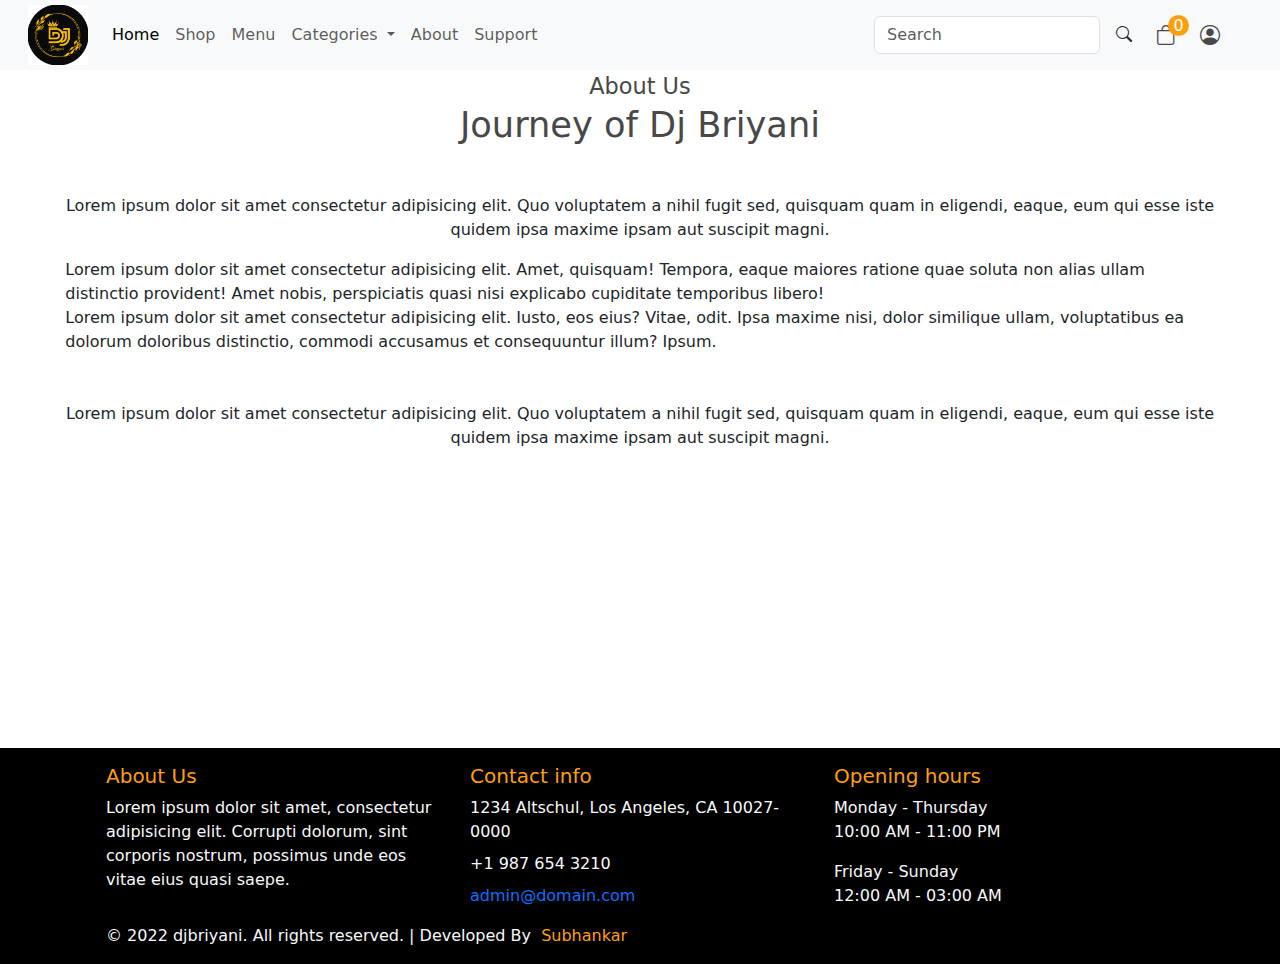
<file: about.html>
<!doctype html>
<html lang="en">

<head>
  <!-- Required meta tags -->
  <meta charset="utf-8">
  <meta name="viewport" content="width=device-width, initial-scale=1">

  <!-- Bootstrap CSS -->
  <link href="https://cdn.jsdelivr.net/npm/bootstrap@5.0.2/dist/css/bootstrap.min.css" rel="stylesheet">
  <!-- <script src="https://kit.fontawesome.com/8f7c5a9c29.js" crossorigin="anonymous"></script> -->
  <link rel="stylesheet" href="https://cdn.jsdelivr.net/npm/bootstrap-icons@1.8.1/font/bootstrap-icons.css">
  <link href='https://unpkg.com/boxicons@2.1.2/css/boxicons.min.css' rel='stylesheet'>
  <link rel="stylesheet" href="assets/css/style.css">

  <title>About | Dj Biriyani</title>
</head>

<body>
  <header id="navheader">
    <nav class="navbar navbar-expand-lg navbar-light bg-light p-0">
      <div class="container-fluid">
        <a class="navbar-brand ms-3" href="index.html">
          <img src="assets/img/logo/logo.jpg" alt="" class="logo">
        </a>
        <div class="navIconList md-navIcon">
          <a href="checkout.html" class="cartbag" title="Cart"><i class="bi bi-bag"></i> <span>0</span></a>
          <a href="login.html" class="ms-4 me-4" title="Profile"><i class="bi bi-person-circle"></i></a>
          <button class="navbar-toggler me-3" type="button" data-bs-toggle="collapse"
            data-bs-target="#navbarSupportedContent" aria-controls="navbarSupportedContent" aria-expanded="false"
            aria-label="Toggle navigation">
            <span class="navbar-toggler-icon"></span>
          </button>
        </div>
        <div class="collapse navbar-collapse" id="navbarSupportedContent">
          <ul class="navbar-nav me-auto mb-2 mb-lg-0">
            <li class="nav-item">
              <a class="nav-link active" aria-current="page" href="index.html">Home</a>
            </li>
            <li class="nav-item">
              <a class="nav-link" href="shop.html">Shop</a>
            </li>
            <li class="nav-item ">
              <a class="nav-link" href="menu.html">Menu</a>
            </li>

            <li class="nav-item dropdown">
              <a class="nav-link dropdown-toggle" href="#" id="navbarDropdown" role="button" data-bs-toggle="dropdown"
                aria-expanded="false">
                Categories
              </a>
              <ul class="dropdown-menu" aria-labelledby="navbarDropdown">
                <li><a class="dropdown-item" href="#">Veg</a></li>
                <li><a class="dropdown-item" href="#">Chiken</a></li>
                <li><a class="dropdown-item" href="#">Mutton</a></li>
              </ul>
            </li>

            <li class="nav-item">
              <a class="nav-link" href="about.html">About</a>
            </li>
            <li class="nav-item">
              <a class="nav-link" href="support.html">Support</a>
            </li>

          </ul>

          <form class="d-flex searchFrom me-4">
            <input class="form-control" type="search" placeholder="Search" aria-label="Search">
            <i class="bi bi-search ms-3"></i>
          </form>

          <div class="d-flex navIconList me-5">
            <a href="checkout.html" class="cartbag" title="Cart"><i class="bi bi-bag"></i> <span>0</span></a>
            <a href="login.html" class="ms-4" title="Profile"><i class="bi bi-person-circle"></i></a>
          </div>

        </div>
      </div>
    </nav>

  </header>

  <main class="mb-5">

    <div class="row">
      <div class="col-md-11 col-12 mx-auto">


        <!-- latest products -->

        <div class="container-fluid sectionBx p-0 mb-4">
          <p class="subheading text-center m-0">About Us</p>
          <h2 class="heading text-center p-0">Journey of Dj Briyani</h2>

         <p class="text-center mt-5">Lorem ipsum dolor sit amet consectetur adipisicing elit. Quo voluptatem a nihil fugit sed, quisquam quam in eligendi, eaque, eum qui esse iste quidem ipsa maxime ipsam aut suscipit magni.</p>
         Lorem ipsum dolor sit amet consectetur adipisicing elit. Amet, quisquam! Tempora, eaque maiores ratione quae soluta non alias ullam distinctio provident! Amet nobis, perspiciatis quasi nisi explicabo cupiditate temporibus libero!

         <p>Lorem ipsum dolor sit amet consectetur adipisicing elit. Iusto, eos eius? Vitae, odit. Ipsa maxime nisi, dolor similique ullam, voluptatibus ea dolorum doloribus distinctio, commodi accusamus et consequuntur illum? Ipsum.   </p>

         <p class="text-center mt-5">Lorem ipsum dolor sit amet consectetur adipisicing elit. Quo voluptatem a nihil fugit sed, quisquam quam in eligendi, eaque, eum qui esse iste quidem ipsa maxime ipsam aut suscipit magni.</p>
        </div>

      


      </div>
    </div>


  </main>


















  <footer class="py-7 py-md-9  p-3">
    <div class="container px-4">
      <div class="row gx-7">
        <div class="col-sm-4">
  
          <!-- Heading -->
          <h5 class="text-xs footerhead">
            About Us
          </h5>
  
          <!-- Text -->
          <p class="mb-6 text-light">
            Lorem ipsum dolor sit amet, consectetur adipisicing elit. Corrupti dolorum, sint corporis nostrum, possimus unde eos vitae eius quasi saepe.
          </p>
  
        </div>
        <div class="col-sm-4">
  
          <!-- Heading -->
          <h5 class="text-xs footerhead">
            Contact info
          </h5>
  
          <!-- List -->
          <ul class="list-unstyled mb-6">
            <li class="d-flex mb-2 text-light">
             
              1234 Altschul, Los Angeles, CA 10027-0000
            </li>
            <li class="d-flex mb-2 text-light">
               +1 987 654 3210
            </li>
            <li class="d-flex ">
              <a href="mailto:admin@domain.com">admin@domain.com</a>
            </li>
          </ul>
  
        </div>
        <div class="col-sm-4">
  
          <!-- Heading -->
          <h5 class="text-xs  footerhead">
            Opening hours
          </h5>
  
          <!-- Text -->
          <div class="mb-3 text-light">
            <div class="text-xs">Monday - Thursday</div>
            <div class="font-serif">10:00 AM - 11:00 PM</div>
          </div>
  
          <!-- Text -->
          <div class="mb-6 text-light">
            <div class="text-xs">Friday - Sunday</div>
            <div class="font-serif">12:00 AM - 03:00 AM</div>
          </div>
  
        </div>
      </div>
      <div class="row">
        <div class="col-12">
  
          <!-- Copyright -->
          <div class="d-flex align-items-center text-light">
            © 2022 djbriyani. All rights reserved. | Developed By  &nbsp;<a href="#" class="developer"> Subhankar</a>
          </div>
  
        </div>
      </div>
    </div>
  </footer>



<!-- Option 1: Bootstrap Bundle with Popper -->
<script src="https://cdn.jsdelivr.net/npm/bootstrap@5.0.2/dist/js/bootstrap.bundle.min.js"></script>
<script src="https://code.jquery.com/jquery-3.6.0.min.js"></script>
  <script src="assets/js/main.js"></script>
</body>

</html>
</file>
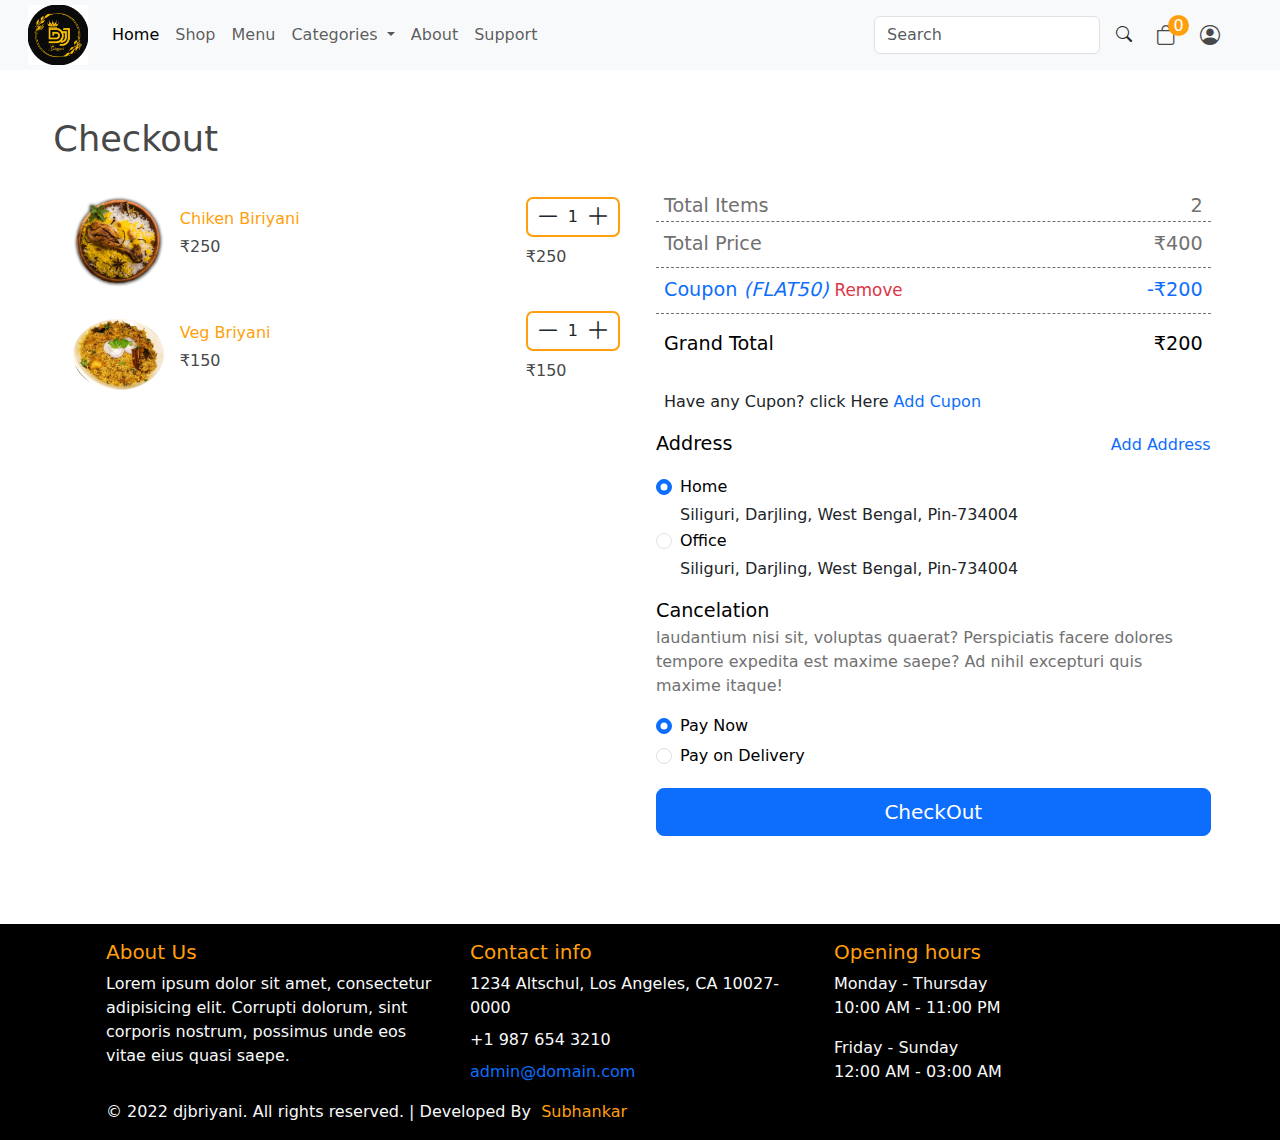
<file: checkout.html>
<!doctype html>
<html lang="en">

<head>
    <!-- Required meta tags -->
    <meta charset="utf-8">
    <meta name="viewport" content="width=device-width, initial-scale=1">

    <!-- Bootstrap CSS -->
    <link href="https://cdn.jsdelivr.net/npm/bootstrap@5.0.2/dist/css/bootstrap.min.css" rel="stylesheet">
    <!-- <script src="https://kit.fontawesome.com/8f7c5a9c29.js" crossorigin="anonymous"></script> -->
    <link rel="stylesheet" href="https://cdn.jsdelivr.net/npm/bootstrap-icons@1.8.1/font/bootstrap-icons.css">
    <link href='https://unpkg.com/boxicons@2.1.2/css/boxicons.min.css' rel='stylesheet'>
    <link rel="stylesheet" href="assets/css/style.css">

    <title>Checkout | Dj Biriyani</title>
</head>

<body>
    <header id="navheader">
        <nav class="navbar navbar-expand-lg navbar-light bg-light p-0">
            <div class="container-fluid">
                <a class="navbar-brand ms-3" href="index.html">
                    <img src="assets/img/logo/logo.jpg" alt="" class="logo">
                </a>
                <div class="navIconList md-navIcon">
                    <a href="checkout.html" class="cartbag" title="Cart"><i class="bi bi-bag"></i> <span>0</span></a>
                    <a href="login.html" class="ms-4 me-4" title="Profile"><i class="bi bi-person-circle"></i></a>
                    <button class="navbar-toggler me-3" type="button" data-bs-toggle="collapse"
                        data-bs-target="#navbarSupportedContent" aria-controls="navbarSupportedContent"
                        aria-expanded="false" aria-label="Toggle navigation">
                        <span class="navbar-toggler-icon"></span>
                    </button>
                </div>
                <div class="collapse navbar-collapse" id="navbarSupportedContent">
                    <ul class="navbar-nav me-auto mb-2 mb-lg-0">
                        <li class="nav-item">
                            <a class="nav-link active" aria-current="page" href="index.html">Home</a>
                        </li>
                        <li class="nav-item">
                            <a class="nav-link" href="shop.html">Shop</a>
                        </li>
                        <li class="nav-item ">
                            <a class="nav-link" href="menu.html">Menu</a>
                        </li>

                        <li class="nav-item dropdown">
                            <a class="nav-link dropdown-toggle" href="#" id="navbarDropdown" role="button"
                                data-bs-toggle="dropdown" aria-expanded="false">
                                Categories
                            </a>
                            <ul class="dropdown-menu" aria-labelledby="navbarDropdown">
                                <li><a class="dropdown-item" href="#">Veg</a></li>
                                <li><a class="dropdown-item" href="#">Chiken</a></li>
                                <li><a class="dropdown-item" href="#">Mutton</a></li>
                            </ul>
                        </li>

                        <li class="nav-item">
                            <a class="nav-link" href="about.html">About</a>
                        </li>
                        <li class="nav-item">
                            <a class="nav-link" href="support.html">Support</a>
                        </li>

                    </ul>

                    <form class="d-flex searchFrom me-4">
                        <input class="form-control" type="search" placeholder="Search" aria-label="Search">
                        <i class="bi bi-search ms-3"></i>
                    </form>

                    <div class="d-flex navIconList me-5">
                        <a href="checkout.html" class="cartbag" title="Cart"><i class="bi bi-bag"></i>
                            <span>0</span></a>
                        <a href="login.html" class="ms-4" title="Profile"><i class="bi bi-person-circle"></i></a>
                    </div>

                </div>
            </div>
        </nav>

    </header>

    <main class="mb-5 mt-5">

        <div class="row">
            <div class="col-md-11 col-12 mx-auto p-0">
                <!-- latest products -->
                <div class="container-fluid sectionBx p-0 mb-4">
                    <h2 class="heading mb-3">Checkout</h2>
                    <div class="row ">

                        <div class="col-md-6 col-12 p-3">

                            <div class="orderList">
                                <div class="orderItem p-1 mb-3">

                                    <div class="orderDetails">
                                        <img src="assets/img/1.png" alt="" class="orderImg">
                                        <div class="orderinfo ms-3">
                                            <p class="orderItemTitle mb-1">Chiken Biriyani </p>
                                            <p class="orderItemPrice">₹250</p>
                                            <input type="hidden" value="250" id="itemPrice1">
                                        </div>

                                    </div>

                                    <div class="orderQuantiy">
                                        <div class="cartQuantity mb-2">
                                            <i class="bi bi-dash-lg mx-2 cartSub" data-Id="1"></i>
                                            <span class="cartItemNum" id="cartQuantityNum1">1</span>
                                            <input type="hidden" name="" value="1" id="cartQuantityInput1">
                                            <i class="bi bi-plus-lg mx-2 cartAdd" data-Id="1"></i>
                                        </div>
                                        <input type="hidden" name="" id="totalItemInput1" value="250">
                                        <p class="orderItemPrice" id="totalItemprice1">₹250</p>
                                    </div>

                                </div>

                                <div class="orderItem p-1 mb-3">

                                    <div class="orderDetails">
                                        <img src="assets/img/5.png" alt="" class="orderImg">
                                        <div class="orderinfo ms-3">
                                            <p class="orderItemTitle mb-1">Veg Briyani </p>
                                            <p class="orderItemPrice">₹150</p>
                                            <input type="hidden" value="150" id="itemPrice2">
                                        </div>

                                    </div>

                                    <div class="orderQuantiy">
                                        <div class="cartQuantity mb-2">
                                            <i class="bi bi-dash-lg mx-2 cartSub" data-Id="2"></i>
                                            <span class="cartItemNum" id="cartQuantityNum2">1</span>
                                            <input type="hidden" name="" value="1" id="cartQuantityInput2">
                                            <i class="bi bi-plus-lg mx-2 cartAdd" data-Id="2"></i>
                                        </div>
                                        <input type="hidden" name="" id="totalItemInput2" value="250">
                                        <p class="orderItemPrice" id="totalItemprice2">₹150</p>
                                    </div>

                                </div>

                            </div>

                        </div>
                        <div class="col-md-6 col-12 checkoutBill p-3">
                            <form action="#" method="post">

                                <ul class="billItem px-2 m-0">
                                    <li>Total Items</li>
                                    <li>2</li>
                                </ul>
                                <ul class="billItem p-2 m-0">
                                    <li>Total Price</li>
                                    <li>₹400</li>
                                </ul>

                                <ul class="billItem p-2 m-0">
                                    <li class="text-primary">
                                        Coupon <span class="cupon">(flat50)</span>
                                        <small class="text-danger cuponRemove">Remove</small>
                                    </li>
                                    <li class="text-primary">-₹200</li>
                                </ul>

                                <ul class="billItem grandTotal p-2 mt-2">
                                    <li>Grand Total</li>
                                    <li>₹200</li>
                                </ul>

                                <p class="p-2 m-0">Have any Cupon? click Here <span class="text-primary addCupon">Add
                                        Cupon</span></p>



                                <div class="addressBx mt-2">
                                    <ul class="d-flex addrTitle p-0">
                                        <li class="Atitle">Address</li>
                                        <li class="text-primary aChange">Add Address</li>
                                    </ul>

                                    <div class="form-check">
                                        <input class="form-check-input" type="radio" name="flexRadioDefault"
                                            id="flexRadioDefault1" checked>
                                        <label class="form-check-label" for="flexRadioDefault1">
                                            <p class="mb-1 addrIteemHead">Home</p>
                                            Siliguri, Darjling, West Bengal, Pin-734004
                                        </label>
                                    </div>
                                    <div class="form-check">
                                        <input class="form-check-input" type="radio" name="flexRadioDefault"
                                            id="flexRadioDefault1">
                                        <label class="form-check-label" for="flexRadioDefault1">
                                            <p class="mb-1 addrIteemHead">Office</p>
                                            Siliguri, Darjling, West Bengal, Pin-734004
                                        </label>
                                    </div>

                                    <p class="Atitle mt-3 mb-0">Cancelation</p>
                                    <p class="cancelpolicy"> laudantium nisi sit, voluptas quaerat? Perspiciatis facere
                                        dolores tempore expedita est maxime saepe? Ad nihil excepturi quis maxime
                                        itaque!</p>

                                    <div class="form-check">
                                        <input class="form-check-input" type="radio" name="payType"
                                            id="flexRadioDefault1" checked>
                                        <label class="form-check-label" for="flexRadioDefault1">
                                            <p class="mb-1 addrIteemHead">Pay Now</p>
                                        </label>
                                    </div>
                                    <div class="form-check mb-3">
                                        <input class="form-check-input" type="radio" name="payType"
                                            id="flexRadioDefault1">
                                        <label class="form-check-label" for="flexRadioDefault1">
                                            <p class="mb-1 addrIteemHead">Pay on Delivery</p>
                                        </label>
                                    </div>

                                    <button type="submit" class="btn btn-lg btn-primary w-100">CheckOut</button>

                                </div>

                            </form>

                        </div>


                    </div>
                </div>

            </div>
        </div>


    </main>


















    <footer class="py-7 py-md-9  p-3">
        <div class="container px-4">
            <div class="row gx-7">
                <div class="col-sm-4">

                    <!-- Heading -->
                    <h5 class="text-xs footerhead">
                        About Us
                    </h5>

                    <!-- Text -->
                    <p class="mb-6 text-light">
                        Lorem ipsum dolor sit amet, consectetur adipisicing elit. Corrupti dolorum, sint corporis
                        nostrum, possimus unde eos vitae eius quasi saepe.
                    </p>

                </div>
                <div class="col-sm-4">

                    <!-- Heading -->
                    <h5 class="text-xs footerhead">
                        Contact info
                    </h5>

                    <!-- List -->
                    <ul class="list-unstyled mb-6">
                        <li class="d-flex mb-2 text-light">

                            1234 Altschul, Los Angeles, CA 10027-0000
                        </li>
                        <li class="d-flex mb-2 text-light">
                            +1 987 654 3210
                        </li>
                        <li class="d-flex ">
                            <a href="mailto:admin@domain.com">admin@domain.com</a>
                        </li>
                    </ul>

                </div>
                <div class="col-sm-4">

                    <!-- Heading -->
                    <h5 class="text-xs  footerhead">
                        Opening hours
                    </h5>

                    <!-- Text -->
                    <div class="mb-3 text-light">
                        <div class="text-xs">Monday - Thursday</div>
                        <div class="font-serif">10:00 AM - 11:00 PM</div>
                    </div>

                    <!-- Text -->
                    <div class="mb-6 text-light">
                        <div class="text-xs">Friday - Sunday</div>
                        <div class="font-serif">12:00 AM - 03:00 AM</div>
                    </div>

                </div>
            </div>
            <div class="row">
                <div class="col-12">

                    <!-- Copyright -->
                    <div class="d-flex align-items-center text-light">
                        © 2022 djbriyani. All rights reserved. | Developed By &nbsp;<a href="#" class="developer">
                            Subhankar</a>
                    </div>

                </div>
            </div>
        </div>
    </footer>



    <!-- Option 1: Bootstrap Bundle with Popper -->
    <script src="https://cdn.jsdelivr.net/npm/bootstrap@5.0.2/dist/js/bootstrap.bundle.min.js"></script>
    <script src="https://code.jquery.com/jquery-3.6.0.min.js"></script>
    <script src="assets/js/main.js"></script>
</body>

</html>
</file>
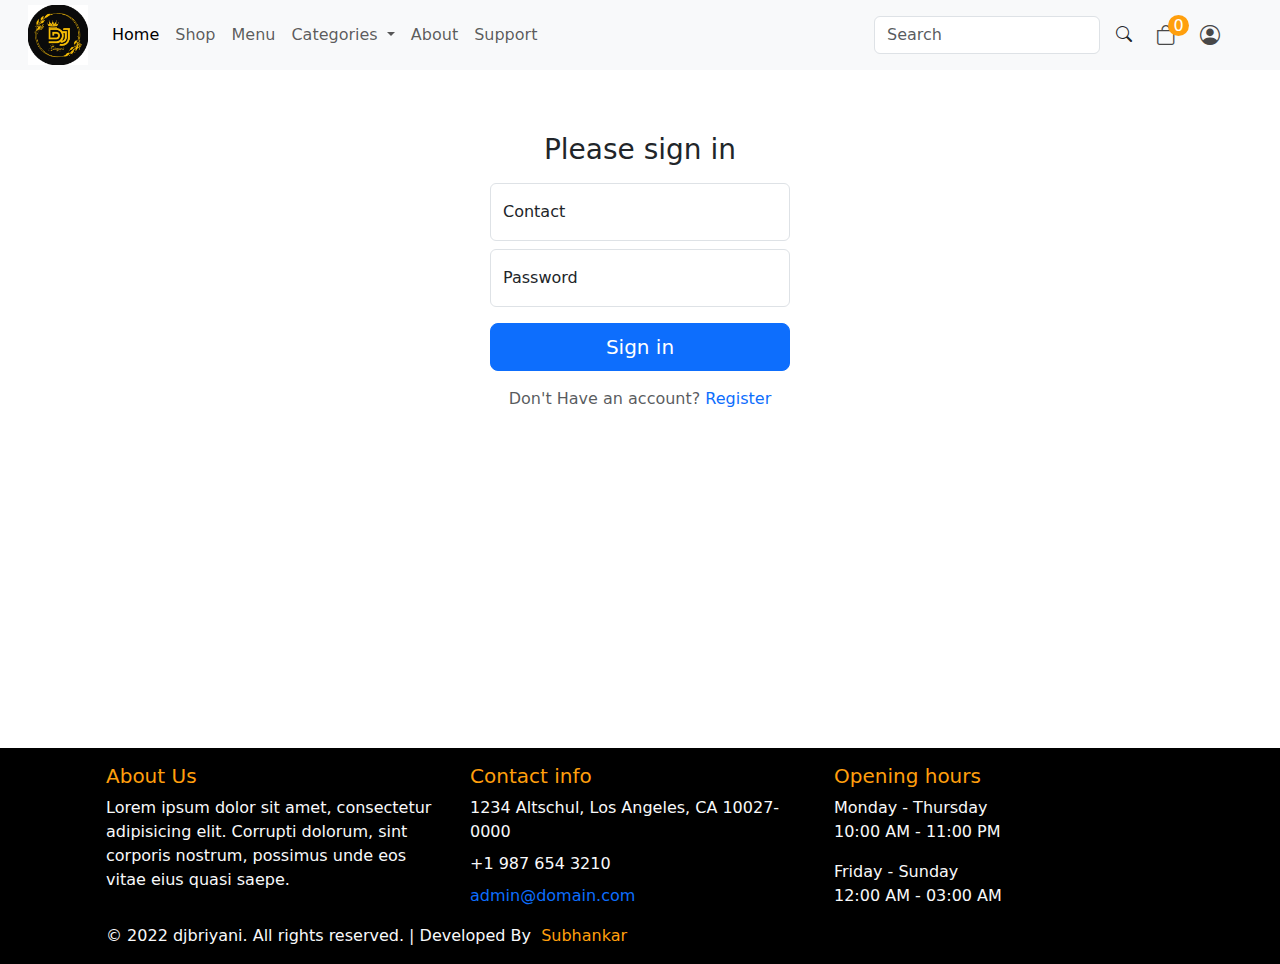
<file: login.html>
<!doctype html>
<html lang="en">

<head>
  <!-- Required meta tags -->
  <meta charset="utf-8">
  <meta name="viewport" content="width=device-width, initial-scale=1">

  <!-- Bootstrap CSS -->
  <link href="https://cdn.jsdelivr.net/npm/bootstrap@5.0.2/dist/css/bootstrap.min.css" rel="stylesheet">
  <!-- <script src="https://kit.fontawesome.com/8f7c5a9c29.js" crossorigin="anonymous"></script> -->
  <link rel="stylesheet" href="https://cdn.jsdelivr.net/npm/bootstrap-icons@1.8.1/font/bootstrap-icons.css">
  <link href='https://unpkg.com/boxicons@2.1.2/css/boxicons.min.css' rel='stylesheet'>
  <link rel="stylesheet" href="assets/css/style.css">

  <title>Login | Dj Biriyani</title>
</head>

<body>
  <header id="navheader">
    <nav class="navbar navbar-expand-lg navbar-light bg-light p-0">
      <div class="container-fluid">
        <a class="navbar-brand ms-3" href="index.html">
          <img src="assets/img/logo/logo.jpg" alt="" class="logo">
        </a>
        <div class="navIconList md-navIcon">
          <a href="checkout.html" class="cartbag" title="Cart"><i class="bi bi-bag"></i> <span>0</span></a>
          <a href="login.html" class="ms-4 me-4" title="Profile"><i class="bi bi-person-circle"></i></a>
          <button class="navbar-toggler me-3" type="button" data-bs-toggle="collapse"
            data-bs-target="#navbarSupportedContent" aria-controls="navbarSupportedContent" aria-expanded="false"
            aria-label="Toggle navigation">
            <span class="navbar-toggler-icon"></span>
          </button>
        </div>
        <div class="collapse navbar-collapse" id="navbarSupportedContent">
          <ul class="navbar-nav me-auto mb-2 mb-lg-0">
            <li class="nav-item">
              <a class="nav-link active" aria-current="page" href="index.html">Home</a>
            </li>
            <li class="nav-item">
              <a class="nav-link" href="shop.html">Shop</a>
            </li>
            <li class="nav-item ">
              <a class="nav-link" href="menu.html">Menu</a>
            </li>

            <li class="nav-item dropdown">
              <a class="nav-link dropdown-toggle" href="#" id="navbarDropdown" role="button" data-bs-toggle="dropdown"
                aria-expanded="false">
                Categories
              </a>
              <ul class="dropdown-menu" aria-labelledby="navbarDropdown">
                <li><a class="dropdown-item" href="#">Veg</a></li>
                <li><a class="dropdown-item" href="#">Chiken</a></li>
                <li><a class="dropdown-item" href="#">Mutton</a></li>
              </ul>
            </li>

            <li class="nav-item">
              <a class="nav-link" href="about.html">About</a>
            </li>
            <li class="nav-item">
              <a class="nav-link" href="support.html">Support</a>
            </li>

          </ul>

          <form class="d-flex searchFrom me-4">
            <input class="form-control" type="search" placeholder="Search" aria-label="Search">
            <i class="bi bi-search ms-3"></i>
          </form>

          <div class="d-flex navIconList me-5">
            <a href="checkout.html" class="cartbag" title="Cart"><i class="bi bi-bag"></i> <span>0</span></a>
            <a href="login.html" class="ms-4" title="Profile"><i class="bi bi-person-circle"></i></a>
          </div>

        </div>
      </div>
    </nav>

  </header>

  <main class="mb-5">

    <div class="row">
      <div class="col-md-11 col-12 mx-auto ">
    
        <div class="form-signin mt-5">
            <form>
                <h1 class="h3 mb-3 fw-normal text-center">Please sign in</h1>
            
                <div class="form-floating mb-2">
                  <input type="email" class="form-control" id="floatingInput1" placeholder="name@example.com">
                  <label for="floatingInput1">Contact</label>
                </div>
                <div class="form-floating mb-3">
                  <input type="password" class="form-control" id="floatingPassword" placeholder="Password">
                  <label for="floatingPassword">Password</label>
                </div>
            
                <!-- <div class="checkbox mb-3">
                  <label>
                    <input type="checkbox" value="remember-me"> Remember me
                  </label>
                </div> -->
                <button class="w-100 btn btn-lg btn-primary" type="submit">Sign in</button>
                <p class="mt-3 text-muted text-center">Don't Have an account? <a href="register.html">Register</a></p>
              </form>
        </div>

      </div>
    </div>


  </main>


















  <footer class="py-7 py-md-9  p-3">
    <div class="container px-4">
      <div class="row gx-7">
        <div class="col-sm-4">
  
          <!-- Heading -->
          <h5 class="text-xs footerhead">
            About Us
          </h5>
  
          <!-- Text -->
          <p class="mb-6 text-light">
            Lorem ipsum dolor sit amet, consectetur adipisicing elit. Corrupti dolorum, sint corporis nostrum, possimus unde eos vitae eius quasi saepe.
          </p>
  
        </div>
        <div class="col-sm-4">
  
          <!-- Heading -->
          <h5 class="text-xs footerhead">
            Contact info
          </h5>
  
          <!-- List -->
          <ul class="list-unstyled mb-6">
            <li class="d-flex mb-2 text-light">
             
              1234 Altschul, Los Angeles, CA 10027-0000
            </li>
            <li class="d-flex mb-2 text-light">
               +1 987 654 3210
            </li>
            <li class="d-flex ">
              <a href="mailto:admin@domain.com">admin@domain.com</a>
            </li>
          </ul>
  
        </div>
        <div class="col-sm-4">
  
          <!-- Heading -->
          <h5 class="text-xs  footerhead">
            Opening hours
          </h5>
  
          <!-- Text -->
          <div class="mb-3 text-light">
            <div class="text-xs">Monday - Thursday</div>
            <div class="font-serif">10:00 AM - 11:00 PM</div>
          </div>
  
          <!-- Text -->
          <div class="mb-6 text-light">
            <div class="text-xs">Friday - Sunday</div>
            <div class="font-serif">12:00 AM - 03:00 AM</div>
          </div>
  
        </div>
      </div>
      <div class="row">
        <div class="col-12">
  
          <!-- Copyright -->
          <div class="d-flex align-items-center text-light">
            © 2022 djbriyani. All rights reserved. | Developed By  &nbsp;<a href="#" class="developer"> Subhankar</a>
          </div>
  
        </div>
      </div>
    </div>
  </footer>



<!-- Option 1: Bootstrap Bundle with Popper -->
<script src="https://cdn.jsdelivr.net/npm/bootstrap@5.0.2/dist/js/bootstrap.bundle.min.js"></script>
<script src="https://code.jquery.com/jquery-3.6.0.min.js"></script>
  <script src="assets/js/main.js"></script>
</body>

</html>
</file>
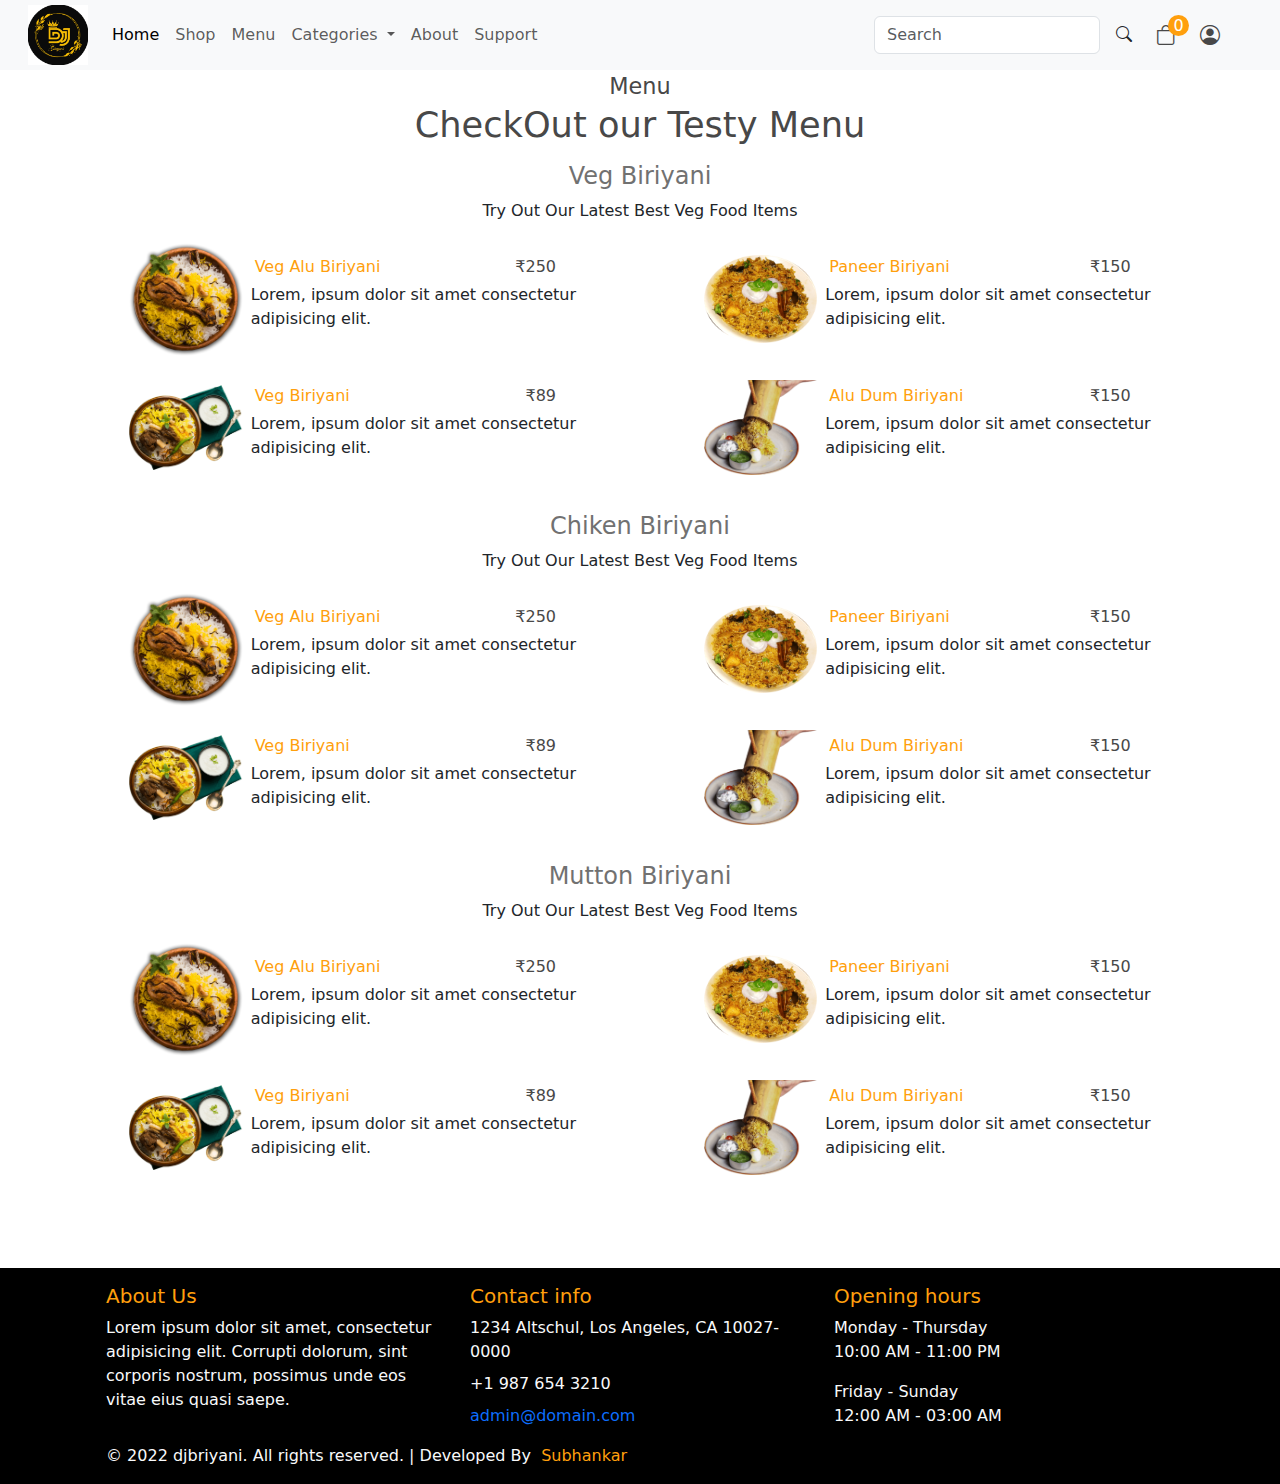
<file: menu.html>
<!doctype html>
<html lang="en">

<head>
  <!-- Required meta tags -->
  <meta charset="utf-8">
  <meta name="viewport" content="width=device-width, initial-scale=1">

  <!-- Bootstrap CSS -->
  <link href="https://cdn.jsdelivr.net/npm/bootstrap@5.0.2/dist/css/bootstrap.min.css" rel="stylesheet">
  <!-- <script src="https://kit.fontawesome.com/8f7c5a9c29.js" crossorigin="anonymous"></script> -->
  <link rel="stylesheet" href="https://cdn.jsdelivr.net/npm/bootstrap-icons@1.8.1/font/bootstrap-icons.css">
  <link href='https://unpkg.com/boxicons@2.1.2/css/boxicons.min.css' rel='stylesheet'>
  <link rel="stylesheet" href="assets/css/style.css">

  <title>Menu | Dj Biriyani</title>
</head>

<body>
  <header id="navheader">
    <nav class="navbar navbar-expand-lg navbar-light bg-light p-0">
      <div class="container-fluid">
        <a class="navbar-brand ms-3" href="index.html">
          <img src="assets/img/logo/logo.jpg" alt="" class="logo">
        </a>
        <div class="navIconList md-navIcon">
          <a href="checkout.html" class="cartbag" title="Cart"><i class="bi bi-bag"></i> <span>0</span></a>
          <a href="login.html" class="ms-4 me-4" title="Profile"><i class="bi bi-person-circle"></i></a>
          <button class="navbar-toggler me-3" type="button" data-bs-toggle="collapse"
            data-bs-target="#navbarSupportedContent" aria-controls="navbarSupportedContent" aria-expanded="false"
            aria-label="Toggle navigation">
            <span class="navbar-toggler-icon"></span>
          </button>
        </div>
        <div class="collapse navbar-collapse" id="navbarSupportedContent">
          <ul class="navbar-nav me-auto mb-2 mb-lg-0">
            <li class="nav-item">
              <a class="nav-link active" aria-current="page" href="index.html">Home</a>
            </li>
            <li class="nav-item">
              <a class="nav-link" href="shop.html">Shop</a>
            </li>
            <li class="nav-item ">
              <a class="nav-link" href="menu.html">Menu</a>
            </li>

            <li class="nav-item dropdown">
              <a class="nav-link dropdown-toggle" href="#" id="navbarDropdown" role="button" data-bs-toggle="dropdown"
                aria-expanded="false">
                Categories
              </a>
              <ul class="dropdown-menu" aria-labelledby="navbarDropdown">
                <li><a class="dropdown-item" href="#">Veg</a></li>
                <li><a class="dropdown-item" href="#">Chiken</a></li>
                <li><a class="dropdown-item" href="#">Mutton</a></li>
              </ul>
            </li>

            <li class="nav-item">
              <a class="nav-link" href="about.html">About</a>
            </li>
            <li class="nav-item">
              <a class="nav-link" href="support.html">Support</a>
            </li>

          </ul>

          <form class="d-flex searchFrom me-4">
            <input class="form-control" type="search" placeholder="Search" aria-label="Search">
            <i class="bi bi-search ms-3"></i>
          </form>

          <div class="d-flex navIconList me-5">
            <a href="checkout.html" class="cartbag" title="Cart"><i class="bi bi-bag"></i> <span>0</span></a>
            <a href="login.html" class="ms-4" title="Profile"><i class="bi bi-person-circle"></i></a>
          </div>

        </div>
      </div>
    </nav>

  </header>


  <main class="mb-5">

    <div class="row">
      <div class="col-md-11 col-12 mx-auto">


        <!-- latest products -->

        <div class="container-fluid sectionBx p-0 mb-4">
          <p class="subheading text-center m-0">Menu</p>
          <h2 class="heading text-center p-0">CheckOut our Testy Menu</h2>

          <!-- <ul class="menuCategories mt-3 p-1">
            <li class="menuCategory m-2 p-1"><a href="#veg">Veg Biriyani</a></li>
            <li class="menuCategory m-2 p-1"><a href="#chiken">Chiken Biriyani</a></li>
            <li class="menuCategory m-2 p-1"><a href="#mutton">Mutton Biriyani</a></li>
            <li class="menuCategory m-2 p-1"><a href="#veg">Paneer Biriyani</a></li>
            <li class="menuCategory m-2 p-1"><a href="#mutton">Sahi Biriyani</a></li>
            <li class="menuCategory m-2 p-1"><a href="#veg">Bamboo Biriyani</a></li>
          </ul> -->

          <div class="row mb-3 mt-3" id="veg">
            <h4 class="text-center menuCatgHead">Veg Biriyani</h4>
            <p class="text-center">Try Out Our Latest Best Veg Food Items</p>

            <div class="col-md-6 col-12 menuRow p-1 mb-3">
              <img src="assets/img/1.png" alt="">

              <div class="menuDetails ms-2">
                <ul class="p-0 m-1">
                  <li class="menuTitle"><a href="">Veg Alu Biriyani</a></li>
                  <li class="me-3 menuPrice">₹250</li>
                </ul>

                <p>Lorem, ipsum dolor sit amet consectetur <br> adipisicing elit. </p>
              </div>
            </div>

            <div class="col-md-6 col-12 menuRow p-1 mb-3">
              <img src="assets/img/5.png" alt="">

              <div class="menuDetails ms-2">
                <ul class="p-0 m-1">
                  <li class="menuTitle"><a href="">Paneer Biriyani</a></li>
                  <li class="me-3 menuPrice">₹150</li>
                </ul>

                <p>Lorem, ipsum dolor sit amet consectetur <br> adipisicing elit. </p>
              </div>
            </div>

            <div class="col-md-6 col-12 menuRow p-1 mb-3">
              <img src="assets/img/2.png" alt="">

              <div class="menuDetails ms-2">
                <ul class="p-0 m-1">
                  <li class="menuTitle"><a href="">Veg Biriyani</a></li>
                  <li class="me-3 menuPrice">₹89</li>
                </ul>

                <p>Lorem, ipsum dolor sit amet consectetur <br> adipisicing elit. </p>
              </div>
            </div>

            <div class="col-md-6 col-12 menuRow p-1 mb-3">
              <img src="assets/img/3.png" alt="">

              <div class="menuDetails ms-2">
                <ul class="p-0 m-1">
                  <li class="menuTitle"><a href="">Alu Dum Biriyani</a></li>
                  <li class="me-3 menuPrice">₹150</li>
                </ul>

                <p>Lorem, ipsum dolor sit amet consectetur <br> adipisicing elit. </p>
              </div>
            </div>

          </div>

          <div class="row mb-3" id="chiken">
            <h4 class="text-center menuCatgHead">Chiken Biriyani</h4>
            <p class="text-center">Try Out Our Latest Best Veg Food Items</p>

            <div class="col-md-6 col-12 menuRow p-1 mb-3">
              <img src="assets/img/1.png" alt="">

              <div class="menuDetails ms-2">
                <ul class="p-0 m-1">
                  <li class="menuTitle"><a href="">Veg Alu Biriyani</a></li>
                  <li class="me-3 menuPrice">₹250</li>
                </ul>

                <p>Lorem, ipsum dolor sit amet consectetur <br> adipisicing elit. </p>
              </div>
            </div>

            <div class="col-md-6 col-12 menuRow p-1 mb-3">
              <img src="assets/img/5.png" alt="">

              <div class="menuDetails ms-2">
                <ul class="p-0 m-1">
                  <li class="menuTitle"><a href="">Paneer Biriyani</a></li>
                  <li class="me-3 menuPrice">₹150</li>
                </ul>

                <p>Lorem, ipsum dolor sit amet consectetur <br> adipisicing elit. </p>
              </div>
            </div>

            <div class="col-md-6 col-12 menuRow p-1 mb-3">
              <img src="assets/img/2.png" alt="">

              <div class="menuDetails ms-2">
                <ul class="p-0 m-1">
                  <li class="menuTitle"><a href="">Veg Biriyani</a></li>
                  <li class="me-3 menuPrice">₹89</li>
                </ul>

                <p>Lorem, ipsum dolor sit amet consectetur <br> adipisicing elit. </p>
              </div>
            </div>

            <div class="col-md-6 col-12 menuRow p-1 mb-3">
              <img src="assets/img/3.png" alt="">

              <div class="menuDetails ms-2">
                <ul class="p-0 m-1">
                  <li class="menuTitle"><a href="">Alu Dum Biriyani</a></li>
                  <li class="me-3 menuPrice">₹150</li>
                </ul>

                <p>Lorem, ipsum dolor sit amet consectetur <br> adipisicing elit. </p>
              </div>
            </div>

          </div>

          <div class="row mb-3" id="mutton">
            <h4 class="text-center menuCatgHead">Mutton Biriyani</h4>
            <p class="text-center">Try Out Our Latest Best Veg Food Items</p>

            <div class="col-md-6 col-12 menuRow p-1 mb-3">
              <img src="assets/img/1.png" alt="">

              <div class="menuDetails ms-2">
                <ul class="p-0 m-1">
                  <li class="menuTitle"><a href="">Veg Alu Biriyani</a></li>
                  <li class="me-3 menuPrice">₹250</li>
                </ul>

                <p>Lorem, ipsum dolor sit amet consectetur <br> adipisicing elit. </p>
              </div>
            </div>

            <div class="col-md-6 col-12 menuRow p-1 mb-3">
              <img src="assets/img/5.png" alt="">

              <div class="menuDetails ms-2">
                <ul class="p-0 m-1">
                  <li class="menuTitle"><a href="">Paneer Biriyani</a></li>
                  <li class="me-3 menuPrice">₹150</li>
                </ul>

                <p>Lorem, ipsum dolor sit amet consectetur <br> adipisicing elit. </p>
              </div>
            </div>

            <div class="col-md-6 col-12 menuRow p-1 mb-3">
              <img src="assets/img/2.png" alt="">

              <div class="menuDetails ms-2">
                <ul class="p-0 m-1">
                  <li class="menuTitle"><a href="">Veg Biriyani</a></li>
                  <li class="me-3 menuPrice">₹89</li>
                </ul>

                <p>Lorem, ipsum dolor sit amet consectetur <br> adipisicing elit. </p>
              </div>
            </div>

            <div class="col-md-6 col-12 menuRow p-1 mb-3">
              <img src="assets/img/3.png" alt="">

              <div class="menuDetails ms-2">
                <ul class="p-0 m-1">
                  <li class="menuTitle"><a href="">Alu Dum Biriyani</a></li>
                  <li class="me-3 menuPrice">₹150</li>
                </ul>

                <p>Lorem, ipsum dolor sit amet consectetur <br> adipisicing elit. </p>
              </div>
            </div>

          </div>


        </div>




      </div>
    </div>


  </main>


















  <footer class="py-7 py-md-9  p-3">
    <div class="container px-4">
      <div class="row gx-7">
        <div class="col-sm-4">

          <!-- Heading -->
          <h5 class="text-xs footerhead">
            About Us
          </h5>

          <!-- Text -->
          <p class="mb-6 text-light">
            Lorem ipsum dolor sit amet, consectetur adipisicing elit. Corrupti dolorum, sint corporis nostrum, possimus
            unde eos vitae eius quasi saepe.
          </p>

        </div>
        <div class="col-sm-4">

          <!-- Heading -->
          <h5 class="text-xs footerhead">
            Contact info
          </h5>

          <!-- List -->
          <ul class="list-unstyled mb-6">
            <li class="d-flex mb-2 text-light">

              1234 Altschul, Los Angeles, CA 10027-0000
            </li>
            <li class="d-flex mb-2 text-light">
              +1 987 654 3210
            </li>
            <li class="d-flex ">
              <a href="mailto:admin@domain.com">admin@domain.com</a>
            </li>
          </ul>

        </div>
        <div class="col-sm-4">

          <!-- Heading -->
          <h5 class="text-xs  footerhead">
            Opening hours
          </h5>

          <!-- Text -->
          <div class="mb-3 text-light">
            <div class="text-xs">Monday - Thursday</div>
            <div class="font-serif">10:00 AM - 11:00 PM</div>
          </div>

          <!-- Text -->
          <div class="mb-6 text-light">
            <div class="text-xs">Friday - Sunday</div>
            <div class="font-serif">12:00 AM - 03:00 AM</div>
          </div>

        </div>
      </div>
      <div class="row">
        <div class="col-12">

          <!-- Copyright -->
          <div class="d-flex align-items-center text-light">
            © 2022 djbriyani. All rights reserved. | Developed By &nbsp;<a href="#" class="developer"> Subhankar</a>
          </div>

        </div>
      </div>
    </div>
  </footer>



  <!-- Option 1: Bootstrap Bundle with Popper -->
  <script src="https://cdn.jsdelivr.net/npm/bootstrap@5.0.2/dist/js/bootstrap.bundle.min.js"></script>
  <script src="https://code.jquery.com/jquery-3.6.0.min.js"></script>
  <script src="assets/js/main.js"></script>
</body>

</html>
</file>
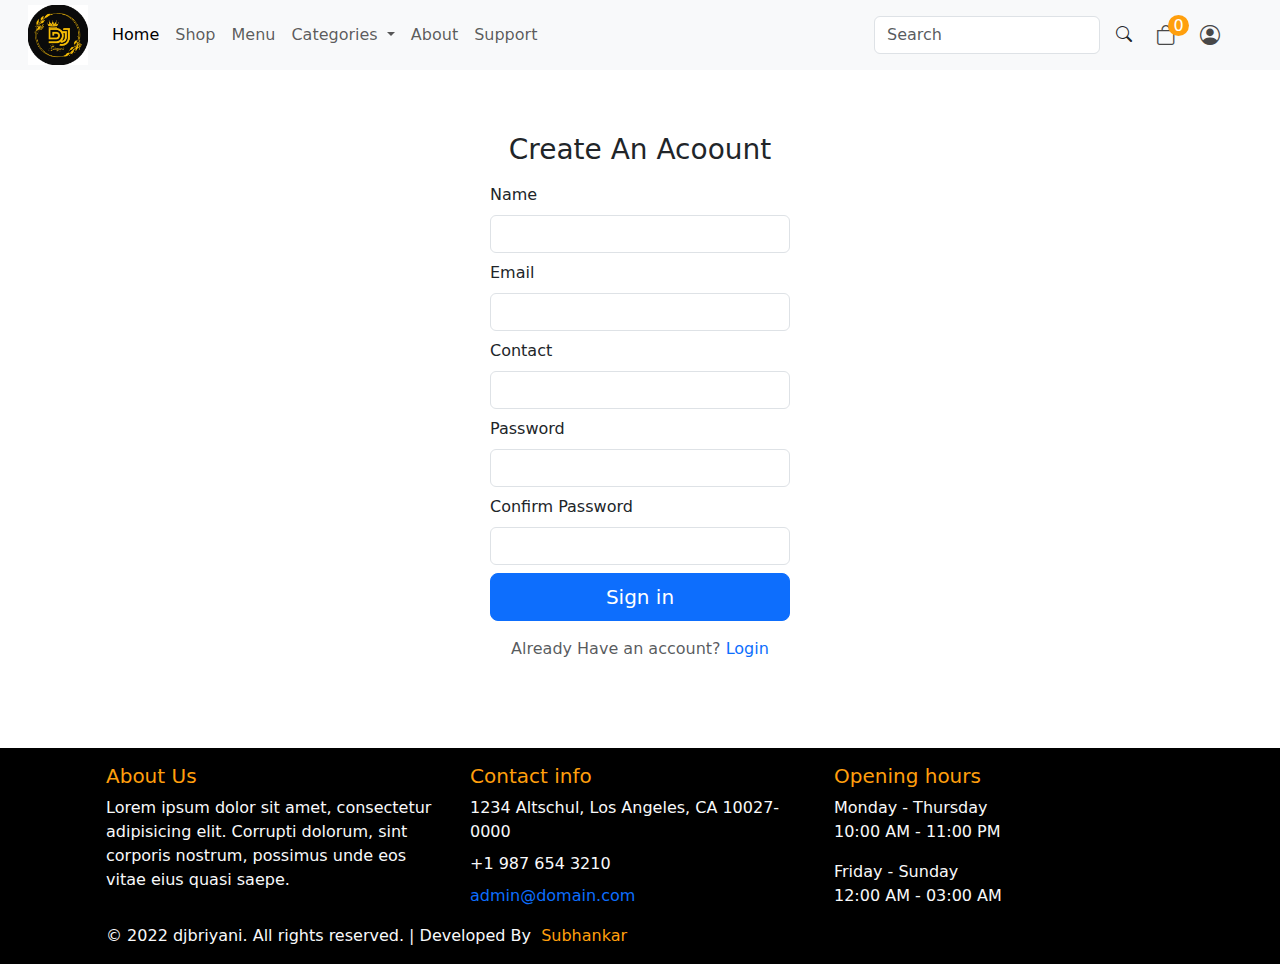
<file: register.html>
<!doctype html>
<html lang="en">

<head>
  <!-- Required meta tags -->
  <meta charset="utf-8">
  <meta name="viewport" content="width=device-width, initial-scale=1">

  <!-- Bootstrap CSS -->
  <link href="https://cdn.jsdelivr.net/npm/bootstrap@5.0.2/dist/css/bootstrap.min.css" rel="stylesheet">
  <!-- <script src="https://kit.fontawesome.com/8f7c5a9c29.js" crossorigin="anonymous"></script> -->
  <link rel="stylesheet" href="https://cdn.jsdelivr.net/npm/bootstrap-icons@1.8.1/font/bootstrap-icons.css">
  <link href='https://unpkg.com/boxicons@2.1.2/css/boxicons.min.css' rel='stylesheet'>
  <link rel="stylesheet" href="assets/css/style.css">

  <title>Create Account | Dj Biriyani</title>
</head>

<body>
  <header id="navheader">
    <nav class="navbar navbar-expand-lg navbar-light bg-light p-0">
      <div class="container-fluid">
        <a class="navbar-brand ms-3" href="index.html">
          <img src="assets/img/logo/logo.jpg" alt="" class="logo">
        </a>
        <div class="navIconList md-navIcon">
          <a href="checkout.html" class="cartbag" title="Cart"><i class="bi bi-bag"></i> <span>0</span></a>
          <a href="login.html" class="ms-4 me-4" title="Profile"><i class="bi bi-person-circle"></i></a>
          <button class="navbar-toggler me-3" type="button" data-bs-toggle="collapse"
            data-bs-target="#navbarSupportedContent" aria-controls="navbarSupportedContent" aria-expanded="false"
            aria-label="Toggle navigation">
            <span class="navbar-toggler-icon"></span>
          </button>
        </div>
        <div class="collapse navbar-collapse" id="navbarSupportedContent">
          <ul class="navbar-nav me-auto mb-2 mb-lg-0">
            <li class="nav-item">
              <a class="nav-link active" aria-current="page" href="index.html">Home</a>
            </li>
            <li class="nav-item">
              <a class="nav-link" href="shop.html">Shop</a>
            </li>
            <li class="nav-item ">
              <a class="nav-link" href="menu.html">Menu</a>
            </li>

            <li class="nav-item dropdown">
              <a class="nav-link dropdown-toggle" href="#" id="navbarDropdown" role="button" data-bs-toggle="dropdown"
                aria-expanded="false">
                Categories
              </a>
              <ul class="dropdown-menu" aria-labelledby="navbarDropdown">
                <li><a class="dropdown-item" href="#">Veg</a></li>
                <li><a class="dropdown-item" href="#">Chiken</a></li>
                <li><a class="dropdown-item" href="#">Mutton</a></li>
              </ul>
            </li>

            <li class="nav-item">
              <a class="nav-link" href="about.html">About</a>
            </li>
            <li class="nav-item">
              <a class="nav-link" href="support.html">Support</a>
            </li>

          </ul>

          <form class="d-flex searchFrom me-4">
            <input class="form-control" type="search" placeholder="Search" aria-label="Search">
            <i class="bi bi-search ms-3"></i>
          </form>

          <div class="d-flex navIconList me-5">
            <a href="checkout.html" class="cartbag" title="Cart"><i class="bi bi-bag"></i> <span>0</span></a>
            <a href="login.html" class="ms-4" title="Profile"><i class="bi bi-person-circle"></i></a>
          </div>

        </div>
      </div>
    </nav>

  </header>

  <main class="mb-5">

    <div class="row">
      <div class="col-md-11 col-12 mx-auto ">
    
        <div class="form-signin mt-5">
            <form>
                <h1 class="h3 mb-3 fw-normal text-center">Create An Acoount</h1>
            
                <div class="mb-2">
                    <label for="name" class="form-label">Name</label>
                    <input type="text" class="form-control" id="name" aria-describedby="emailHelp">
                </div>
                <div class="mb-2">
                    <label for="Email" class="form-label">Email</label>
                    <input type="email" class="form-control" id="Email" aria-describedby="emailHelp">
                </div>
                <div class="mb-2">
                    <label for="contact" class="form-label">Contact</label>
                    <input type="email" class="form-control" id="contact" aria-describedby="emailHelp">
                </div>
                <div class="mb-2">
                    <label for="password" class="form-label">Password</label>
                    <input type="password" class="form-control" id="password" aria-describedby="emailHelp">
                </div>
                <div class="mb-2">
                    <label for="cpasswords" class="form-label">Confirm Password</label>
                    <input type="password" class="form-control" id="cpasswords" aria-describedby="emailHelp">
                </div>

                <!-- <div class="checkbox mb-3">
                  <label>
                    <input type="checkbox" value="remember-me"> Remember me
                  </label>
                </div> -->
                <button class="w-100 btn btn-lg btn-primary" type="submit">Sign in</button>
                <p class="mt-3 text-muted text-center">Already Have an account? <a href="login.html">Login</a></p>
              </form>
        </div>

      </div>
    </div>


  </main>


















  <footer class="py-7 py-md-9  p-3">
    <div class="container px-4">
      <div class="row gx-7">
        <div class="col-sm-4">
  
          <!-- Heading -->
          <h5 class="text-xs footerhead">
            About Us
          </h5>
  
          <!-- Text -->
          <p class="mb-6 text-light">
            Lorem ipsum dolor sit amet, consectetur adipisicing elit. Corrupti dolorum, sint corporis nostrum, possimus unde eos vitae eius quasi saepe.
          </p>
  
        </div>
        <div class="col-sm-4">
  
          <!-- Heading -->
          <h5 class="text-xs footerhead">
            Contact info
          </h5>
  
          <!-- List -->
          <ul class="list-unstyled mb-6">
            <li class="d-flex mb-2 text-light">
             
              1234 Altschul, Los Angeles, CA 10027-0000
            </li>
            <li class="d-flex mb-2 text-light">
               +1 987 654 3210
            </li>
            <li class="d-flex ">
              <a href="mailto:admin@domain.com">admin@domain.com</a>
            </li>
          </ul>
  
        </div>
        <div class="col-sm-4">
  
          <!-- Heading -->
          <h5 class="text-xs  footerhead">
            Opening hours
          </h5>
  
          <!-- Text -->
          <div class="mb-3 text-light">
            <div class="text-xs">Monday - Thursday</div>
            <div class="font-serif">10:00 AM - 11:00 PM</div>
          </div>
  
          <!-- Text -->
          <div class="mb-6 text-light">
            <div class="text-xs">Friday - Sunday</div>
            <div class="font-serif">12:00 AM - 03:00 AM</div>
          </div>
  
        </div>
      </div>
      <div class="row">
        <div class="col-12">
  
          <!-- Copyright -->
          <div class="d-flex align-items-center text-light">
            © 2022 djbriyani. All rights reserved. | Developed By  &nbsp;<a href="#" class="developer"> Subhankar</a>
          </div>
  
        </div>
      </div>
    </div>
  </footer>



<!-- Option 1: Bootstrap Bundle with Popper -->
<script src="https://cdn.jsdelivr.net/npm/bootstrap@5.0.2/dist/js/bootstrap.bundle.min.js"></script>
<script src="https://code.jquery.com/jquery-3.6.0.min.js"></script>
  <script src="assets/js/main.js"></script>
</body>

</html>
</file>
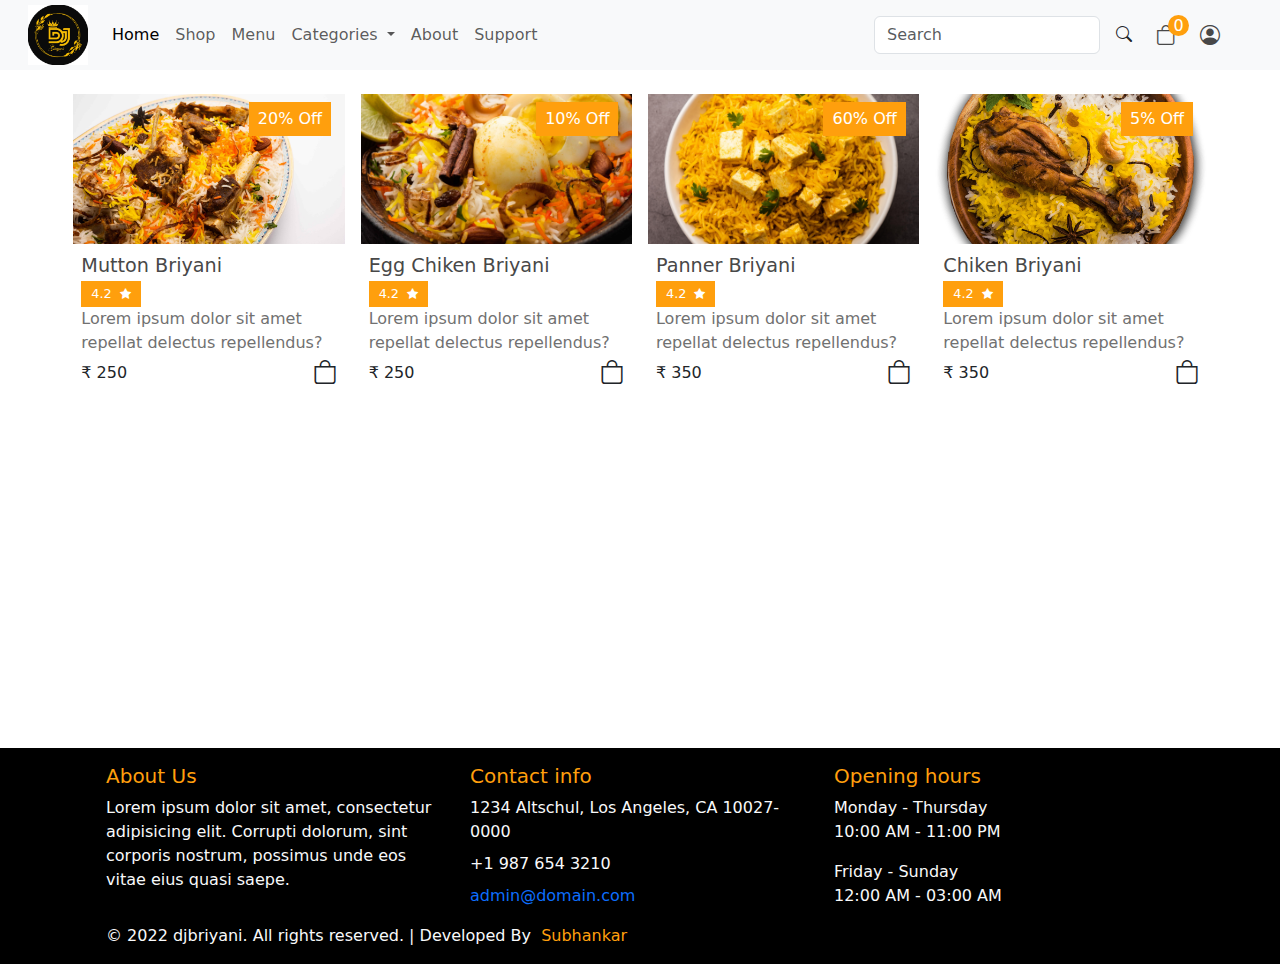
<file: search.html>
<!doctype html>
<html lang="en">

<head>
  <!-- Required meta tags -->
  <meta charset="utf-8">
  <meta name="viewport" content="width=device-width, initial-scale=1">

  <!-- Bootstrap CSS -->
  <link href="https://cdn.jsdelivr.net/npm/bootstrap@5.0.2/dist/css/bootstrap.min.css" rel="stylesheet">
  <!-- <script src="https://kit.fontawesome.com/8f7c5a9c29.js" crossorigin="anonymous"></script> -->
  <link rel="stylesheet" href="https://cdn.jsdelivr.net/npm/bootstrap-icons@1.8.1/font/bootstrap-icons.css">
  <link href='https://unpkg.com/boxicons@2.1.2/css/boxicons.min.css' rel='stylesheet'>
  <link rel="stylesheet" href="assets/css/style.css">

  <title>Search | Dj Biriyani</title>
</head>

<body>
  <header id="navheader">
    <nav class="navbar navbar-expand-lg navbar-light bg-light p-0">
      <div class="container-fluid">
        <a class="navbar-brand ms-3" href="index.html">
          <img src="assets/img/logo/logo.jpg" alt="" class="logo">
        </a>
        <div class="navIconList md-navIcon">
          <a href="checkout.html" class="cartbag" title="Cart"><i class="bi bi-bag"></i> <span>0</span></a>
          <a href="login.html" class="ms-4 me-4" title="Profile"><i class="bi bi-person-circle"></i></a>
          <button class="navbar-toggler me-3" type="button" data-bs-toggle="collapse"
            data-bs-target="#navbarSupportedContent" aria-controls="navbarSupportedContent" aria-expanded="false"
            aria-label="Toggle navigation">
            <span class="navbar-toggler-icon"></span>
          </button>
        </div>
        <div class="collapse navbar-collapse" id="navbarSupportedContent">
          <ul class="navbar-nav me-auto mb-2 mb-lg-0">
            <li class="nav-item">
              <a class="nav-link active" aria-current="page" href="index.html">Home</a>
            </li>
            <li class="nav-item">
              <a class="nav-link" href="shop.html">Shop</a>
            </li>
            <li class="nav-item ">
              <a class="nav-link" href="menu.html">Menu</a>
            </li>

            <li class="nav-item dropdown">
              <a class="nav-link dropdown-toggle" href="#" id="navbarDropdown" role="button" data-bs-toggle="dropdown"
                aria-expanded="false">
                Categories
              </a>
              <ul class="dropdown-menu" aria-labelledby="navbarDropdown">
                <li><a class="dropdown-item" href="#">Veg</a></li>
                <li><a class="dropdown-item" href="#">Chiken</a></li>
                <li><a class="dropdown-item" href="#">Mutton</a></li>
              </ul>
            </li>

            <li class="nav-item">
              <a class="nav-link" href="about.html">About</a>
            </li>
            <li class="nav-item">
              <a class="nav-link" href="support.html">Support</a>
            </li>

          </ul>

          <form class="d-flex searchFrom me-4">
            <input class="form-control" type="search" placeholder="Search" aria-label="Search">
            <i class="bi bi-search ms-3"></i>
          </form>

          <div class="d-flex navIconList me-5">
            <a href="checkout.html" class="cartbag" title="Cart"><i class="bi bi-bag"></i> <span>0</span></a>
            <a href="login.html" class="ms-4" title="Profile"><i class="bi bi-person-circle"></i></a>
          </div>

        </div>
      </div>
    </nav>

  </header>

  <main class="mb-5">

    <div class="row">
      <div class="col-md-11 col-12 mx-auto">
        
        <div class="container-fluid sectionBx p-0 mb-4 mt-3">
            <div class="productsRow">
  
              <div class="poductItem m-2 mb-3">
                <div class="productThumb">
                  <img src="assets/img/p3-min.jpg" alt="" class="productImg">
                  <span class="productDiscount">20% off</span>
                </div>
  
                <div class="productInfo p-2">
                  <p class="productTitle m-0">Mutton Briyani</p>
                  <p class="rating m-0 ">4.2 <i class="ms-1 bi bi-star-fill"></i></p>
                  <p class="productDetails m-0">Lorem ipsum dolor sit amet repellat delectus repellendus?</p>
                  <ul class="d-flex productPrice">
                    <li class="price">₹ 250 </li>
                    <li class="productCart" title="Add Food"><i class="bi bi-bag"></i></li>
                  </ul>
  
                </div>
              </div>
  
              <div class="poductItem m-2 mb-3">
                <div class="productThumb">
                  <img src="assets/img/p2-min.jpg" alt="" class="productImg">
                  <span class="productDiscount">10% off</span>
                </div>
  
                <div class="productInfo p-2">
                  <p class="productTitle m-0">Egg Chiken Briyani</p>
                  <p class="rating m-0 ">4.2 <i class="ms-1 bi bi-star-fill"></i></p>
                  <p class="productDetails m-0">Lorem ipsum dolor sit amet repellat delectus repellendus?</p>
                  <ul class="d-flex productPrice">
                    <li class="price">₹ 250 </li>
                    <li class="productCart" title="Add Food"><i class="bi bi-bag"></i></li>
                  </ul>
  
                </div>
              </div>
  
              <div class="poductItem m-2 mb-3">
                <div class="productThumb">
                  <img src="assets/img/p1-min.jpg" alt="" class="productImg">
                  <span class="productDiscount">60% off</span>
                </div>
  
                <div class="productInfo p-2">
                  <p class="productTitle m-0">Panner Briyani</p>
                  <p class="rating m-0 ">4.2 <i class="ms-1 bi bi-star-fill"></i></p>
                  <p class="productDetails m-0">Lorem ipsum dolor sit amet repellat delectus repellendus?</p>
                  <ul class="d-flex productPrice">
                    <li class="price">₹ 350 </li>
                    <li class="productCart" title="Add Food"><i class="bi bi-bag"></i></li>
                  </ul>
  
                </div>
              </div>
  
              <div class="poductItem m-2 mb-3">
                <div class="productThumb">
                  <img src="assets/img/1.png" alt="" class="productImg">
                  <span class="productDiscount">5% off</span>
                </div>
  
                <div class="productInfo p-2">
                  <p class="productTitle m-0">Chiken Briyani</p>
                  <p class="rating m-0 ">4.2 <i class="ms-1 bi bi-star-fill"></i></p>
                  <p class="productDetails m-0">Lorem ipsum dolor sit amet repellat delectus repellendus?</p>
                  <ul class="d-flex productPrice">
                    <li class="price">₹ 350 </li>
                    <li class="productCart" title="Add Food"><i class="bi bi-bag"></i></li>
                  </ul>
  
                </div>
              </div>
  
  
  
  
            </div>
  
          </div>
    

      </div>
    </div>


  </main>


















  <footer class="py-7 py-md-9  p-3">
    <div class="container px-4">
      <div class="row gx-7">
        <div class="col-sm-4">
  
          <!-- Heading -->
          <h5 class="text-xs footerhead">
            About Us
          </h5>
  
          <!-- Text -->
          <p class="mb-6 text-light">
            Lorem ipsum dolor sit amet, consectetur adipisicing elit. Corrupti dolorum, sint corporis nostrum, possimus unde eos vitae eius quasi saepe.
          </p>
  
        </div>
        <div class="col-sm-4">
  
          <!-- Heading -->
          <h5 class="text-xs footerhead">
            Contact info
          </h5>
  
          <!-- List -->
          <ul class="list-unstyled mb-6">
            <li class="d-flex mb-2 text-light">
             
              1234 Altschul, Los Angeles, CA 10027-0000
            </li>
            <li class="d-flex mb-2 text-light">
               +1 987 654 3210
            </li>
            <li class="d-flex ">
              <a href="mailto:admin@domain.com">admin@domain.com</a>
            </li>
          </ul>
  
        </div>
        <div class="col-sm-4">
  
          <!-- Heading -->
          <h5 class="text-xs  footerhead">
            Opening hours
          </h5>
  
          <!-- Text -->
          <div class="mb-3 text-light">
            <div class="text-xs">Monday - Thursday</div>
            <div class="font-serif">10:00 AM - 11:00 PM</div>
          </div>
  
          <!-- Text -->
          <div class="mb-6 text-light">
            <div class="text-xs">Friday - Sunday</div>
            <div class="font-serif">12:00 AM - 03:00 AM</div>
          </div>
  
        </div>
      </div>
      <div class="row">
        <div class="col-12">
  
          <!-- Copyright -->
          <div class="d-flex align-items-center text-light">
            © 2022 djbriyani. All rights reserved. | Developed By  &nbsp;<a href="#" class="developer"> Subhankar</a>
          </div>
  
        </div>
      </div>
    </div>
  </footer>



<!-- Option 1: Bootstrap Bundle with Popper -->
<script src="https://cdn.jsdelivr.net/npm/bootstrap@5.0.2/dist/js/bootstrap.bundle.min.js"></script>
<script src="https://code.jquery.com/jquery-3.6.0.min.js"></script>
  <script src="assets/js/main.js"></script>
</body>

</html>
</file>
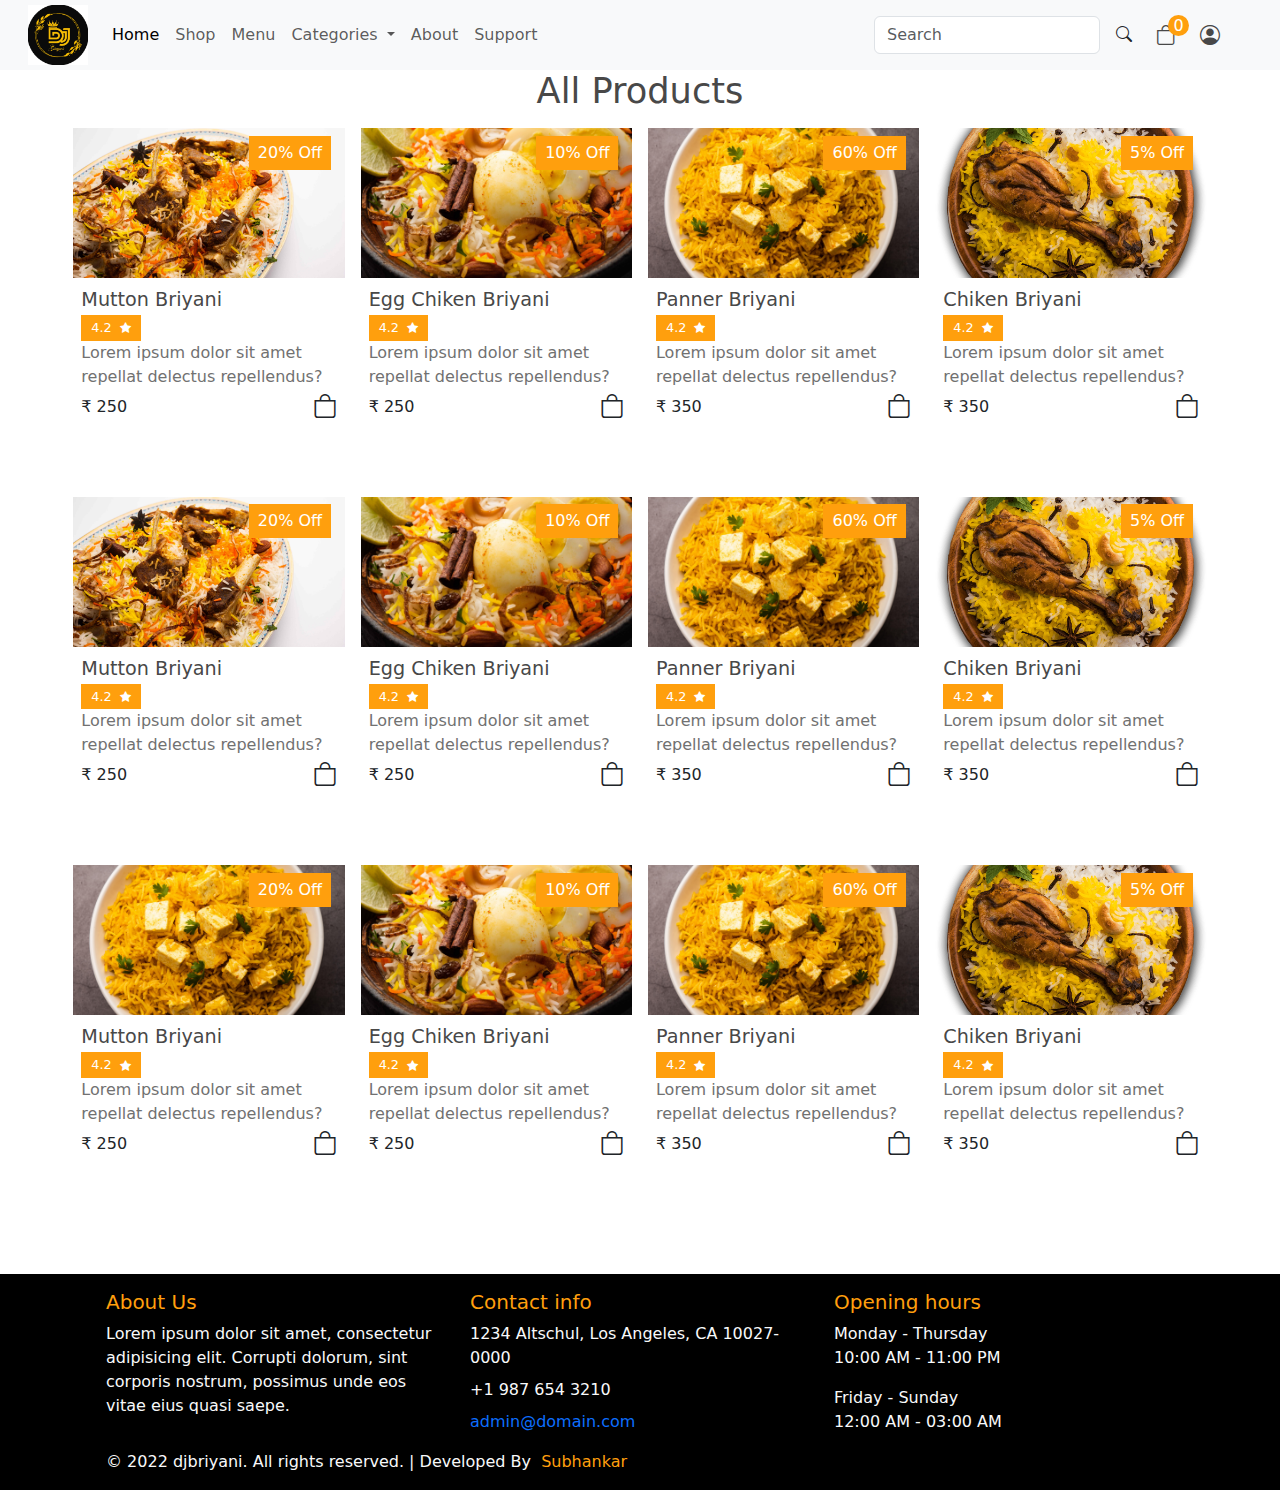
<file: shop.html>
<!doctype html>
<html lang="en">

<head>
  <!-- Required meta tags -->
  <meta charset="utf-8">
  <meta name="viewport" content="width=device-width, initial-scale=1">

  <!-- Bootstrap CSS -->
  <link href="https://cdn.jsdelivr.net/npm/bootstrap@5.0.2/dist/css/bootstrap.min.css" rel="stylesheet">
  <!-- <script src="https://kit.fontawesome.com/8f7c5a9c29.js" crossorigin="anonymous"></script> -->
  <link rel="stylesheet" href="https://cdn.jsdelivr.net/npm/bootstrap-icons@1.8.1/font/bootstrap-icons.css">
  <link href='https://unpkg.com/boxicons@2.1.2/css/boxicons.min.css' rel='stylesheet'>
  <link rel="stylesheet" href="assets/css/style.css">

  <title>Shop | Dj Biriyani</title>
</head>

<body>
  <header id="navheader">
    <nav class="navbar navbar-expand-lg navbar-light bg-light p-0">
      <div class="container-fluid">
        <a class="navbar-brand ms-3" href="index.html">
          <img src="assets/img/logo/logo.jpg" alt="" class="logo">
        </a>
        <div class="navIconList md-navIcon">
          <a href="checkout.html" class="cartbag" title="Cart"><i class="bi bi-bag"></i> <span>0</span></a>
          <a href="login.html" class="ms-4 me-4" title="Profile"><i class="bi bi-person-circle"></i></a>
          <button class="navbar-toggler me-3" type="button" data-bs-toggle="collapse"
            data-bs-target="#navbarSupportedContent" aria-controls="navbarSupportedContent" aria-expanded="false"
            aria-label="Toggle navigation">
            <span class="navbar-toggler-icon"></span>
          </button>
        </div>
        <div class="collapse navbar-collapse" id="navbarSupportedContent">
          <ul class="navbar-nav me-auto mb-2 mb-lg-0">
            <li class="nav-item">
              <a class="nav-link active" aria-current="page" href="index.html">Home</a>
            </li>
            <li class="nav-item">
              <a class="nav-link" href="shop.html">Shop</a>
            </li>
            <li class="nav-item ">
              <a class="nav-link" href="menu.html">Menu</a>
            </li>

            <li class="nav-item dropdown">
              <a class="nav-link dropdown-toggle" href="#" id="navbarDropdown" role="button" data-bs-toggle="dropdown"
                aria-expanded="false">
                Categories
              </a>
              <ul class="dropdown-menu" aria-labelledby="navbarDropdown">
                <li><a class="dropdown-item" href="#">Veg</a></li>
                <li><a class="dropdown-item" href="#">Chiken</a></li>
                <li><a class="dropdown-item" href="#">Mutton</a></li>
              </ul>
            </li>

            <li class="nav-item">
              <a class="nav-link" href="about.html">About</a>
            </li>
            <li class="nav-item">
              <a class="nav-link" href="support.html">Support</a>
            </li>

          </ul>

          <form class="d-flex searchFrom me-4">
            <input class="form-control" type="search" placeholder="Search" aria-label="Search">
            <i class="bi bi-search ms-3"></i>
          </form>

          <div class="d-flex navIconList me-5">
            <a href="checkout.html" class="cartbag" title="Cart"><i class="bi bi-bag"></i> <span>0</span></a>
            <a href="login.html" class="ms-4" title="Profile"><i class="bi bi-person-circle"></i></a>
          </div>

        </div>
      </div>
    </nav>

  </header>

  <main class="mb-5">

    <div class="row">
      <div class="col-md-11 col-12 mx-auto">


        <!-- latest products -->

        <div class="container-fluid sectionBx p-0 mb-4">
          <!-- <p class="subheading text-center m-0">Briyani</p> -->
          <h2 class="heading text-center p-0">All Products</h2>

          <div class="productsRow">

            <div class="poductItem m-2 mb-3">
              <div class="productThumb">
                <img src="assets/img/p3-min.jpg" alt="" class="productImg">
                <span class="productDiscount">20% off</span>
              </div>

              <div class="productInfo p-2">
                <p class="productTitle m-0">Mutton Briyani</p>
                <p class="rating m-0 ">4.2 <i class="ms-1 bi bi-star-fill"></i></p>
                <p class="productDetails m-0">Lorem ipsum dolor sit amet repellat delectus repellendus?</p>
                <ul class="d-flex productPrice">
                  <li class="price">₹ 250 </li>
                  <li class="productCart" title="Add Food"><i class="bi bi-bag"></i></li>
                </ul>

              </div>
            </div>

            <div class="poductItem m-2 mb-3">
              <div class="productThumb">
                <img src="assets/img/p2-min.jpg" alt="" class="productImg">
                <span class="productDiscount">10% off</span>
              </div>

              <div class="productInfo p-2">
                <p class="productTitle m-0">Egg Chiken Briyani</p>
                <p class="rating m-0 ">4.2 <i class="ms-1 bi bi-star-fill"></i></p>
                <p class="productDetails m-0">Lorem ipsum dolor sit amet repellat delectus repellendus?</p>
                <ul class="d-flex productPrice">
                  <li class="price">₹ 250 </li>
                  <li class="productCart" title="Add Food"><i class="bi bi-bag"></i></li>
                </ul>

              </div>
            </div>

            <div class="poductItem m-2 mb-3">
              <div class="productThumb">
                <img src="assets/img/p1-min.jpg" alt="" class="productImg">
                <span class="productDiscount">60% off</span>
              </div>

              <div class="productInfo p-2">
                <p class="productTitle m-0">Panner Briyani</p>
                <p class="rating m-0 ">4.2 <i class="ms-1 bi bi-star-fill"></i></p>
                <p class="productDetails m-0">Lorem ipsum dolor sit amet repellat delectus repellendus?</p>
                <ul class="d-flex productPrice">
                  <li class="price">₹ 350 </li>
                  <li class="productCart" title="Add Food"><i class="bi bi-bag"></i></li>
                </ul>

              </div>
            </div>

            <div class="poductItem m-2 mb-3">
              <div class="productThumb">
                <img src="assets/img/1.png" alt="" class="productImg">
                <span class="productDiscount">5% off</span>
              </div>

              <div class="productInfo p-2">
                <p class="productTitle m-0">Chiken Briyani</p>
                <p class="rating m-0 ">4.2 <i class="ms-1 bi bi-star-fill"></i></p>
                <p class="productDetails m-0">Lorem ipsum dolor sit amet repellat delectus repellendus?</p>
                <ul class="d-flex productPrice">
                  <li class="price">₹ 350 </li>
                  <li class="productCart" title="Add Food"><i class="bi bi-bag"></i></li>
                </ul>

              </div>
            </div>




          </div>

        </div>

      

        <!-- Categoris product -->

        <div class="container-fluid sectionBx p-0 mb-4">
         
          <div class="productsRow">

            <div class="poductItem m-2 mb-3">
              <div class="productThumb">
                <img src="assets/img/p3-min.jpg" alt="" class="productImg">
                <span class="productDiscount">20% off</span>
              </div>

              <div class="productInfo p-2">
                <p class="productTitle m-0">Mutton Briyani</p>
                <p class="rating m-0 ">4.2 <i class="ms-1 bi bi-star-fill"></i></p>
                <p class="productDetails m-0">Lorem ipsum dolor sit amet repellat delectus repellendus?</p>
                <ul class="d-flex productPrice">
                  <li class="price">₹ 250 </li>
                  <li class="productCart" title="Add Food"><i class="bi bi-bag"></i></li>
                </ul>

              </div>
            </div>

            <div class="poductItem m-2 mb-3">
              <div class="productThumb">
                <img src="assets/img/p2-min.jpg" alt="" class="productImg">
                <span class="productDiscount">10% off</span>
              </div>

              <div class="productInfo p-2">
                <p class="productTitle m-0">Egg Chiken Briyani</p>
                <p class="rating m-0 ">4.2 <i class="ms-1 bi bi-star-fill"></i></p>
                <p class="productDetails m-0">Lorem ipsum dolor sit amet repellat delectus repellendus?</p>
                <ul class="d-flex productPrice">
                  <li class="price">₹ 250 </li>
                  <li class="productCart" title="Add Food"><i class="bi bi-bag"></i></li>
                </ul>

              </div>
            </div>

            <div class="poductItem m-2 mb-3">
              <div class="productThumb">
                <img src="assets/img/p1-min.jpg" alt="" class="productImg">
                <span class="productDiscount">60% off</span>
              </div>

              <div class="productInfo p-2">
                <p class="productTitle m-0">Panner Briyani</p>
                <p class="rating m-0 ">4.2 <i class="ms-1 bi bi-star-fill"></i></p>
                <p class="productDetails m-0">Lorem ipsum dolor sit amet repellat delectus repellendus?</p>
                <ul class="d-flex productPrice">
                  <li class="price">₹ 350 </li>
                  <li class="productCart" title="Add Food"><i class="bi bi-bag"></i></li>
                </ul>

              </div>
            </div>

            <div class="poductItem m-2 mb-3">
              <div class="productThumb">
                <img src="assets/img/1.png" alt="" class="productImg">
                <span class="productDiscount">5% off</span>
              </div>

              <div class="productInfo p-2">
                <p class="productTitle m-0">Chiken Briyani</p>
                <p class="rating m-0 ">4.2 <i class="ms-1 bi bi-star-fill"></i></p>
                <p class="productDetails m-0">Lorem ipsum dolor sit amet repellat delectus repellendus?</p>
                <ul class="d-flex productPrice">
                  <li class="price">₹ 350 </li>
                  <li class="productCart" title="Add Food"><i class="bi bi-bag"></i></li>
                </ul>

              </div>
            </div>




          </div>

        </div>

        <!-- Categoris product -->

        <div class="container-fluid sectionBx p-0 mb-4">
         
          <div class="productsRow">

            <div class="poductItem m-2 mb-3">
              <div class="productThumb">
                <img src="assets/img/p1-min.jpg" alt="" class="productImg">
                <span class="productDiscount">20% off</span>
              </div>

              <div class="productInfo p-2">
                <p class="productTitle m-0">Mutton Briyani</p>
                <p class="rating m-0 ">4.2 <i class="ms-1 bi bi-star-fill"></i></p>
                <p class="productDetails m-0">Lorem ipsum dolor sit amet repellat delectus repellendus?</p>
                <ul class="d-flex productPrice">
                  <li class="price">₹ 250 </li>
                  <li class="productCart" title="Add Food"><i class="bi bi-bag"></i></li>
                </ul>

              </div>
            </div>

            <div class="poductItem m-2 mb-3">
              <div class="productThumb">
                <img src="assets/img/p2-min.jpg" alt="" class="productImg">
                <span class="productDiscount">10% off</span>
              </div>

              <div class="productInfo p-2">
                <p class="productTitle m-0">Egg Chiken Briyani</p>
                <p class="rating m-0 ">4.2 <i class="ms-1 bi bi-star-fill"></i></p>
                <p class="productDetails m-0">Lorem ipsum dolor sit amet repellat delectus repellendus?</p>
                <ul class="d-flex productPrice">
                  <li class="price">₹ 250 </li>
                  <li class="productCart" title="Add Food"><i class="bi bi-bag"></i></li>
                </ul>

              </div>
            </div>

            <div class="poductItem m-2 mb-3">
              <div class="productThumb">
                <img src="assets/img/p1-min.jpg" alt="" class="productImg">
                <span class="productDiscount">60% off</span>
              </div>

              <div class="productInfo p-2">
                <p class="productTitle m-0">Panner Briyani</p>
                <p class="rating m-0 ">4.2 <i class="ms-1 bi bi-star-fill"></i></p>
                <p class="productDetails m-0">Lorem ipsum dolor sit amet repellat delectus repellendus?</p>
                <ul class="d-flex productPrice">
                  <li class="price">₹ 350 </li>
                  <li class="productCart" title="Add Food"><i class="bi bi-bag"></i></li>
                </ul>

              </div>
            </div>

            <div class="poductItem m-2 mb-3">
              <div class="productThumb">
                <img src="assets/img/1.png" alt="" class="productImg">
                <span class="productDiscount">5% off</span>
              </div>

              <div class="productInfo p-2">
                <p class="productTitle m-0">Chiken Briyani</p>
                <p class="rating m-0 ">4.2 <i class="ms-1 bi bi-star-fill"></i></p>
                <p class="productDetails m-0">Lorem ipsum dolor sit amet repellat delectus repellendus?</p>
                <ul class="d-flex productPrice">
                  <li class="price">₹ 350 </li>
                  <li class="productCart" title="Add Food"><i class="bi bi-bag"></i></li>
                </ul>

              </div>
            </div>




          </div>

        </div>


    


      </div>
    </div>


  </main>


















  <footer class="py-7 py-md-9  p-3">
    <div class="container px-4">
      <div class="row gx-7">
        <div class="col-sm-4">
  
          <!-- Heading -->
          <h5 class="text-xs footerhead">
            About Us
          </h5>
  
          <!-- Text -->
          <p class="mb-6 text-light">
            Lorem ipsum dolor sit amet, consectetur adipisicing elit. Corrupti dolorum, sint corporis nostrum, possimus unde eos vitae eius quasi saepe.
          </p>
  
        </div>
        <div class="col-sm-4">
  
          <!-- Heading -->
          <h5 class="text-xs footerhead">
            Contact info
          </h5>
  
          <!-- List -->
          <ul class="list-unstyled mb-6">
            <li class="d-flex mb-2 text-light">
             
              1234 Altschul, Los Angeles, CA 10027-0000
            </li>
            <li class="d-flex mb-2 text-light">
               +1 987 654 3210
            </li>
            <li class="d-flex ">
              <a href="mailto:admin@domain.com">admin@domain.com</a>
            </li>
          </ul>
  
        </div>
        <div class="col-sm-4">
  
          <!-- Heading -->
          <h5 class="text-xs  footerhead">
            Opening hours
          </h5>
  
          <!-- Text -->
          <div class="mb-3 text-light">
            <div class="text-xs">Monday - Thursday</div>
            <div class="font-serif">10:00 AM - 11:00 PM</div>
          </div>
  
          <!-- Text -->
          <div class="mb-6 text-light">
            <div class="text-xs">Friday - Sunday</div>
            <div class="font-serif">12:00 AM - 03:00 AM</div>
          </div>
  
        </div>
      </div>
      <div class="row">
        <div class="col-12">
  
          <!-- Copyright -->
          <div class="d-flex align-items-center text-light">
            © 2022 djbriyani. All rights reserved. | Developed By  &nbsp;<a href="#" class="developer"> Subhankar</a>
          </div>
  
        </div>
      </div>
    </div>
  </footer>



<!-- Option 1: Bootstrap Bundle with Popper -->
<script src="https://cdn.jsdelivr.net/npm/bootstrap@5.0.2/dist/js/bootstrap.bundle.min.js"></script>
<script src="https://code.jquery.com/jquery-3.6.0.min.js"></script>
  <script src="assets/js/main.js"></script>
</body>

</html>
</file>
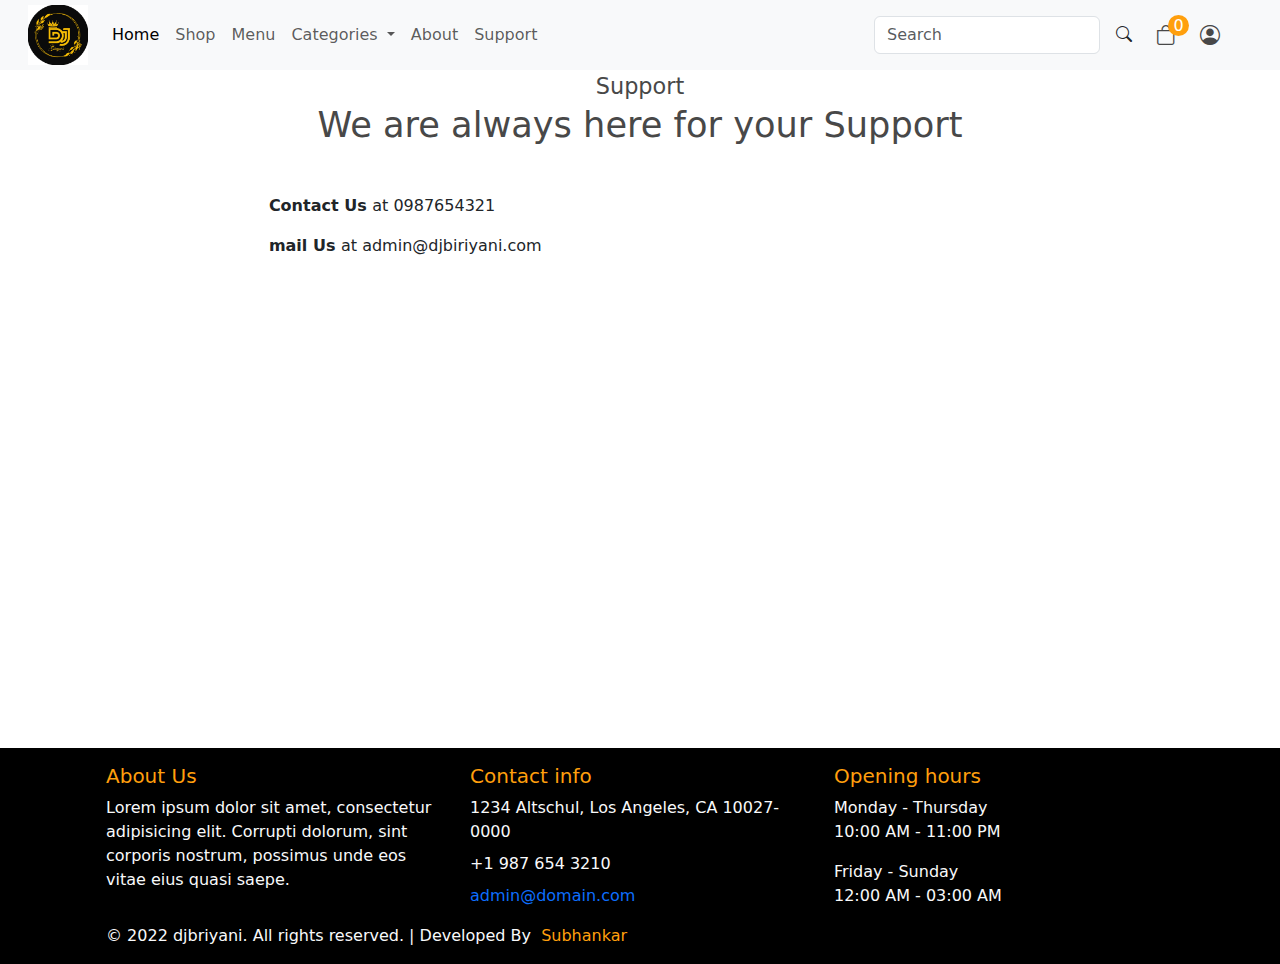
<file: support.html>
<!doctype html>
<html lang="en">

<head>
  <!-- Required meta tags -->
  <meta charset="utf-8">
  <meta name="viewport" content="width=device-width, initial-scale=1">

  <!-- Bootstrap CSS -->
  <link href="https://cdn.jsdelivr.net/npm/bootstrap@5.0.2/dist/css/bootstrap.min.css" rel="stylesheet">
  <!-- <script src="https://kit.fontawesome.com/8f7c5a9c29.js" crossorigin="anonymous"></script> -->
  <link rel="stylesheet" href="https://cdn.jsdelivr.net/npm/bootstrap-icons@1.8.1/font/bootstrap-icons.css">
  <link href='https://unpkg.com/boxicons@2.1.2/css/boxicons.min.css' rel='stylesheet'>
  <link rel="stylesheet" href="assets/css/style.css">

  <title>Support | Dj Biriyani</title>
</head>

<body>
  <header id="navheader">
    <nav class="navbar navbar-expand-lg navbar-light bg-light p-0">
      <div class="container-fluid">
        <a class="navbar-brand ms-3" href="index.html">
          <img src="assets/img/logo/logo.jpg" alt="" class="logo">
        </a>
        <div class="navIconList md-navIcon">
          <a href="checkout.html" class="cartbag" title="Cart"><i class="bi bi-bag"></i> <span>0</span></a>
          <a href="login.html" class="ms-4 me-4" title="Profile"><i class="bi bi-person-circle"></i></a>
          <button class="navbar-toggler me-3" type="button" data-bs-toggle="collapse"
            data-bs-target="#navbarSupportedContent" aria-controls="navbarSupportedContent" aria-expanded="false"
            aria-label="Toggle navigation">
            <span class="navbar-toggler-icon"></span>
          </button>
        </div>
        <div class="collapse navbar-collapse" id="navbarSupportedContent">
          <ul class="navbar-nav me-auto mb-2 mb-lg-0">
            <li class="nav-item">
              <a class="nav-link active" aria-current="page" href="index.html">Home</a>
            </li>
            <li class="nav-item">
              <a class="nav-link" href="shop.html">Shop</a>
            </li>
            <li class="nav-item ">
              <a class="nav-link" href="menu.html">Menu</a>
            </li>

            <li class="nav-item dropdown">
              <a class="nav-link dropdown-toggle" href="#" id="navbarDropdown" role="button" data-bs-toggle="dropdown"
                aria-expanded="false">
                Categories
              </a>
              <ul class="dropdown-menu" aria-labelledby="navbarDropdown">
                <li><a class="dropdown-item" href="#">Veg</a></li>
                <li><a class="dropdown-item" href="#">Chiken</a></li>
                <li><a class="dropdown-item" href="#">Mutton</a></li>
              </ul>
            </li>

            <li class="nav-item">
              <a class="nav-link" href="about.html">About</a>
            </li>
            <li class="nav-item">
              <a class="nav-link" href="support.html">Support</a>
            </li>

          </ul>

          <form class="d-flex searchFrom me-4">
            <input class="form-control" type="search" placeholder="Search" aria-label="Search">
            <i class="bi bi-search ms-3"></i>
          </form>

          <div class="d-flex navIconList me-5">
            <a href="checkout.html" class="cartbag" title="Cart"><i class="bi bi-bag"></i> <span>0</span></a>
            <a href="login.html" class="ms-4" title="Profile"><i class="bi bi-person-circle"></i></a>
          </div>

        </div>
      </div>
    </nav>

  </header>


  <main class="mb-5">

    <div class="row">
      <div class="col-md-11 col-12 mx-auto">
        <!-- latest products -->

        <div class="container-fluid sectionBx p-0 mb-4">
          <p class="subheading text-center m-0">Support</p>
          <h2 class="heading text-center p-0">We are always here for your Support</h2>

          <div class="row mt-5">
              <div class="col-md-8 col-12 mx-auto">

              <p><Strong>Contact Us </Strong>at 0987654321</p>
              <p><Strong>mail Us </Strong>at admin@djbiriyani.com</p>

              </div>
          </div>
        



        </div>


      </div>
    </div>


  </main>


















  <footer class="py-7 py-md-9  p-3">
    <div class="container px-4">
      <div class="row gx-7">
        <div class="col-sm-4">
  
          <!-- Heading -->
          <h5 class="text-xs footerhead">
            About Us
          </h5>
  
          <!-- Text -->
          <p class="mb-6 text-light">
            Lorem ipsum dolor sit amet, consectetur adipisicing elit. Corrupti dolorum, sint corporis nostrum, possimus unde eos vitae eius quasi saepe.
          </p>
  
        </div>
        <div class="col-sm-4">
  
          <!-- Heading -->
          <h5 class="text-xs footerhead">
            Contact info
          </h5>
  
          <!-- List -->
          <ul class="list-unstyled mb-6">
            <li class="d-flex mb-2 text-light">
             
              1234 Altschul, Los Angeles, CA 10027-0000
            </li>
            <li class="d-flex mb-2 text-light">
               +1 987 654 3210
            </li>
            <li class="d-flex ">
              <a href="mailto:admin@domain.com">admin@domain.com</a>
            </li>
          </ul>
  
        </div>
        <div class="col-sm-4">
  
          <!-- Heading -->
          <h5 class="text-xs  footerhead">
            Opening hours
          </h5>
  
          <!-- Text -->
          <div class="mb-3 text-light">
            <div class="text-xs">Monday - Thursday</div>
            <div class="font-serif">10:00 AM - 11:00 PM</div>
          </div>
  
          <!-- Text -->
          <div class="mb-6 text-light">
            <div class="text-xs">Friday - Sunday</div>
            <div class="font-serif">12:00 AM - 03:00 AM</div>
          </div>
  
        </div>
      </div>
      <div class="row">
        <div class="col-12">
  
          <!-- Copyright -->
          <div class="d-flex align-items-center text-light">
            © 2022 djbriyani. All rights reserved. | Developed By  &nbsp;<a href="#" class="developer"> Subhankar</a>
          </div>
  
        </div>
      </div>
    </div>
  </footer>



<!-- Option 1: Bootstrap Bundle with Popper -->
<script src="https://cdn.jsdelivr.net/npm/bootstrap@5.0.2/dist/js/bootstrap.bundle.min.js"></script>
<script src="https://code.jquery.com/jquery-3.6.0.min.js"></script>
  <script src="assets/js/main.js"></script>
</body>

</html>
</file>
<file: assets/css/style.css>
*{
    margin: 0;padding: 0;box-sizing: border-box;
}

:root{
    --primary-color: #FF9F0D;
    --secondary-black: #484848;
    --secondary-gray: #717171;
}
html{
    scroll-behavior: smooth;
}
a{
    text-decoration: none;
}
/* navbar  */
.logo{
    width: 60px;
    object-fit: cover;
}
.md-navIcon{
    display: none;
}
.navIconList{
    align-items: center;
}
.navIconList a{
    color: var(--secondary-black);
    font-size: 1.25rem;
    text-decoration: none;
}

.searchFrom{
    /* border: 2px solid red; */
    position: relative;
    align-items: center;
}
.bi-search{
    cursor: pointer;
}


.cartbag{
    /* border: 2px solid red; */
    position: relative;
}
.cartbag span{
    background: #FF9F0D;
    width: 21px;
    height: 21px;
    padding: 5px;
    border-radius: 50%;
    font-size: 1rem;
    display: flex;
    align-items: center;
    justify-content: center;
    position: absolute;
    top: -16%;
    left: 60%;
    color: #fff;
}
.nav-item-menu{
    border: 2px solid var(--secondary-black);
    padding: 9px;
}
.sticky{
    position: fixed;
    top: 0;
    left: 0;
    width: 100%;
    z-index: 99;
    box-shadow: rgba(0, 0, 0, 0.1) 0px 4px 12px;
    transition: all 0.3s ease;
}

main{
    min-height: 70vh;
}

.form-signin{
    width: 100%;
    max-width: 330px;
    padding: 15px;
    margin: auto;
}

.row{
    margin: 0;padding: 0;
}

.sectionBx{
    padding: 3px;
}
.subheading{
    font-size: 1.4rem;
    color: var(--secondary-black);
}
.heading{
    font-size: 2.2rem;
    color: var(--secondary-black);
}




.categorieList{
    /* border: 2px solid red; */
    width: 100%;
    display: flex;
    flex-wrap: wrap;
    align-items: center;
    justify-content: center;
    
}
.categorieItem{
    width: 15%;
}
.categorieItem a{
    text-decoration: none;
    /* border: 2px solid blueviolet; */
    display: flex;
    flex-direction: column;
    justify-content: center;
    align-items: center;
}

.categorieItem img{
    object-fit: contain;
    width: 80%;
    height: 9rem;
}

.categorieTitle{
    font-size: 1rem;
    font-weight: 500;
    text-transform: capitalize;
    color: var(--secondary-black);
}

.latestOffer{
    /* border: 2px solid rebeccapurple; */
    padding: 3px;
}
.latestOffer a img{
    width: 100%;
    height: 15rem;
    object-fit: cover;
}

/* product card */
.productsRow{
    width: 100%;
    display: flex;
    align-items: center;
    justify-content: center;
    /* flex-wrap: wrap; */
}

.poductItem{
    width: 25%;
    cursor: pointer;
    transition: all 0.3s ease;
}
.productThumb{
    position: relative;
}
.productImg{
    width: 100%;
    height: 150px;
    object-fit: cover;
}
.productDiscount{
    position: absolute;
    top: 5%;
    right: 5%;
    background-color: var(--primary-color);
    color: #fff;
    padding: 5px 9px;
    text-transform: capitalize;
    font-weight: 400;
}

.productTitle{
    font-size: 1.2rem;
    font-weight: 500;
    color: var(--secondary-black);
}
.productDetails{
    color: var(--secondary-gray);
}

.rating{
    background-color: var(--primary-color);
    color: #fff;
    padding: 3px 10px;
    display: inline-block;
    font-size: 0.8rem;
}
.rating i{
    font-size: 0.7rem;
}

.productPrice{
    list-style: none;
    align-items: center;
    justify-content: space-between;
    /* border: 2px solid black; */
    padding: 0;
}
.price{
    font-weight: 500;
}
.productCart{
    cursor: pointer;
    font-size: 1.5rem;
}

.poductItem:hover{
    box-shadow: rgba(149, 157, 165, 0.2) 0px 8px 24px;
}

.reviewContainer{
    background-color: rgb(247,250,255);
}
.feedbackList{
    /* border: 2px solid black; */
    list-style: none;
    background-color: rgb(247,250,255);
    width: 70%;
    height: 8rem;
    margin: auto;
    display: flex;
    /* flex-direction: column; */
    align-items: center;
    justify-content: center;
}
.feedback{
    width: 60%;
}

footer{
    background-color: #000;
}
.footerhead{
    color: var(--primary-color);
}
.developer{
    text-decoration: none;
    color: var(--primary-color);
}

/* menu  */
.menuCategories{
    list-style: none;
    display: flex;
    align-items: center;
    justify-content: center;
    flex-wrap: wrap;
}


.menuCategory a{
    text-decoration: none;
    color: var(--secondary-black);
    border: 1px solid #000;
    padding: 0.3rem;
}
.menuCategory a:hover{
    color: var(--secondary-gray);
}

.menuCatgHead{
    color: var(--secondary-gray);
}
.menuRow{
    /* border: 2px solid black; */
    display: flex;
    align-items: center;
    justify-content: center;
    cursor: pointer;
}

.menuRow  img{
    width: 20%;
    object-fit: cover;
    /* border: 2px solid red; */
}
.menuDetails ul{
    /* border: 2px solid black; */
    list-style: none;
    display: flex;
    justify-content: space-between;
}
.menuTitle a{
    text-decoration: none;
    color: var(--primary-color);
    font-weight: 500;
}
.menuPrice{
    color: var(--secondary-black);
    font-weight: 500;
}
.menuRow:hover{
    box-shadow: rgba(0, 0, 0, 0.15) 1.95px 1.95px 2.6px;
    
}

/* checkout  */
/* .orderList{
    border: 2px solid black;
} */
.orderItem{
    /* border: 2px solid red; */
    width: 100%;
    display: flex;
    justify-content: space-around;
    align-items: center;
}
.orderItem .orderImg{
    width: 20%;
    object-fit: contain;
}
.orderDetails{
    display: flex;
    align-items: center;
    justify-content: flex-start;
}

.orderItemTitle{
    color: var(--primary-color);
    font-weight: 500;
}
.orderItemPrice{
    color: var(--secondary-black);
    font-weight: 500;
}
/* .orderQuantiy{
    border: 2px solid blue;
} */
.cartQuantity{
    border: 2px solid var(--primary-color);
    border-radius: 7px;
    display: flex;
    align-items: center;
    justify-content: center;
}
.cartItemNum{
    text-align: center;
    /* width: auto; */
}
.cartSub, .cartAdd{
    font-weight: 600;
    font-size: 1.5rem;
    cursor: pointer;
}
/* .checkoutBill{
    border: 2px solid red;
} */
.billItem{
    /* border: 2px solid blueviolet; */
    list-style: none;
    display: flex;
    align-items: center;
    justify-content: space-between;
    border-bottom: 1px dashed var(--secondary-gray);
}

.billItem li{
    font-size: 1.2rem;
    color: var(--secondary-gray);
}
.grandTotal{
    border: none;
}
.grandTotal li{
    color: #000;
    font-weight: 500;
}
.cupon{
    font-style: italic;
    text-transform: uppercase;
}
.addCupon, .cuponRemove{
    cursor: pointer;
}
.addrTitle{
    list-style: none;
    display: flex;
    align-items: center;
    justify-content: space-between;
}
.Atitle{
    font-size: 1.2rem;
    color: #000;
    font-weight: 500;
}
.aChange{
    cursor: pointer;
}
.addrIteemHead{
    color: #000;
    font-weight: 500;
}
.cancelpolicy{
    color: var(--secondary-gray);
    font-size: 1rem;
}


@media screen and (max-width: 900px){
    .md-navIcon{
        display: flex;
    }
    .navbar-nav{
        margin-left: 2rem;
    }
    .searchFrom{
        margin-left: 2rem;
        margin-bottom: 1rem;
    }
    .navIconList{
        margin-left: 2rem;
    }
    .heading {
        font-size: 2rem;
    }

    .categorieItem {
        width: 25%;
    }
    .productsRow{
        /* display: flex; */
        flex-direction: column;
    }
    .poductItem {
        width: 90%;
    }
    .productImg {
        width: 100%;
        height: 201px;  
    }

}
</file>
